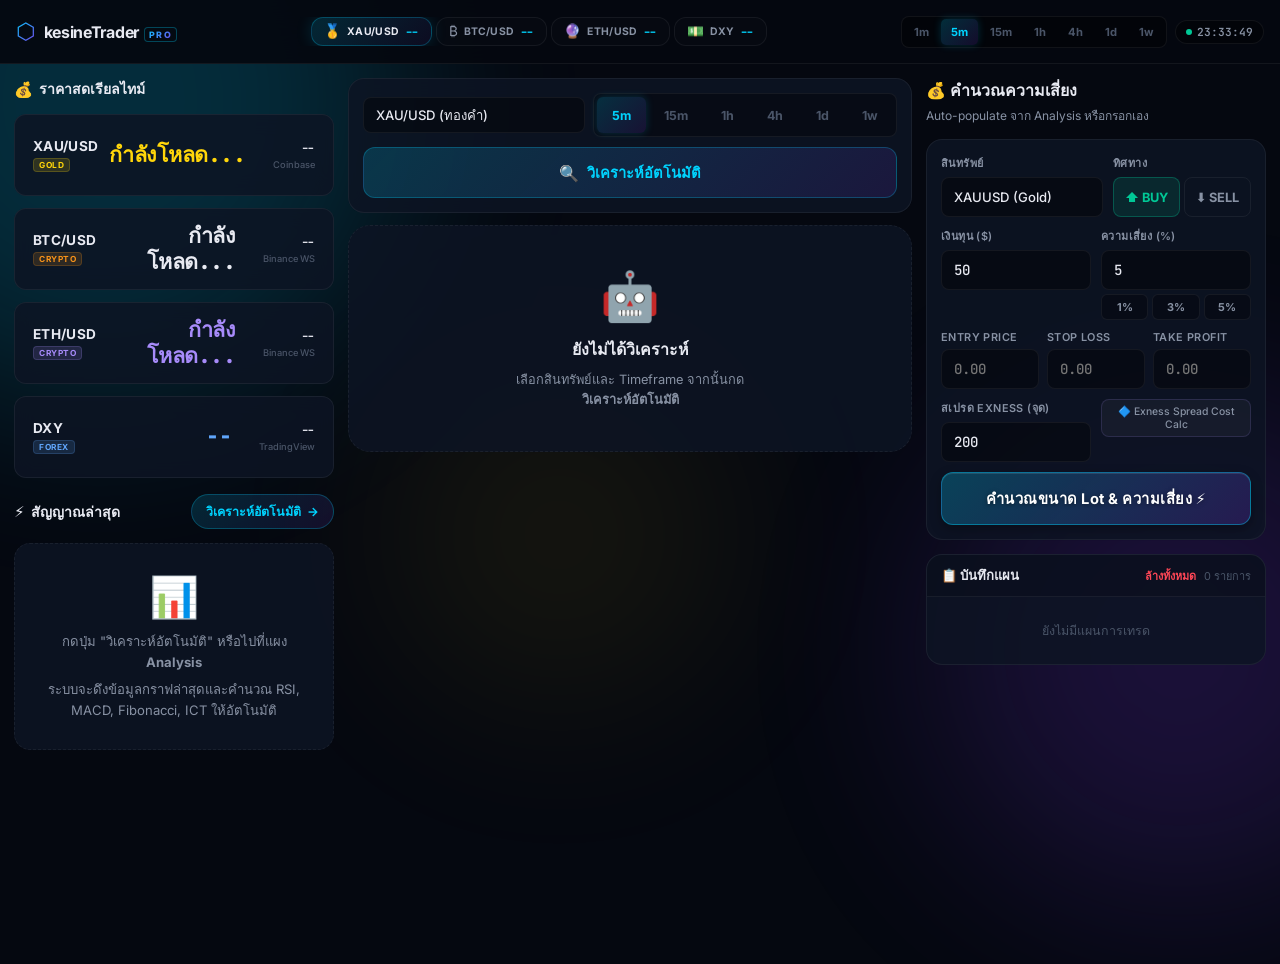
<file: index.html>
<!DOCTYPE html>
<html lang="th">
<head>
<meta charset="UTF-8">
<meta name="viewport" content="width=device-width, initial-scale=1.0, maximum-scale=1.0, user-scalable=no">
<title>kesineTrader — ระบบวิเคราะห์การเทรดอัตโนมัติ</title>
<meta name="description" content="ระบบวิเคราะห์การเทรด ICT/RSI/MACD/Fibonacci อัตโนมัติ XAUUSD BTC">
<meta name="theme-color" content="#050810">
<link rel="preconnect" href="https://fonts.googleapis.com">
<link href="https://fonts.googleapis.com/css2?family=Inter:wght@300;400;500;600;700&family=JetBrains+Mono:wght@400;500;600&display=swap" rel="stylesheet">
<link rel="stylesheet" href="css/style.css">
</head>
<body>

<!-- Background Effects -->
<div class="bg-orb orb-1"></div>
<div class="bg-orb orb-2"></div>
<div class="bg-orb orb-3"></div>

<!-- ═══════════════════════════════════════════════════════════
     HEADER
═══════════════════════════════════════════════════════════ -->
<header class="app-header" id="app-header">
  <div class="header-logo">
    <div class="logo-mark">⬡</div>
    <div class="logo-text">
      <span class="logo-name">kesineTrader</span>
      <span class="logo-tag">PRO</span>
    </div>
  </div>

  <!-- Asset Selector -->
  <div class="header-assets" id="header-assets">
    <button class="asset-btn active" data-asset="XAUUSD" id="asset-xau">
      <span class="asset-icon">🥇</span>
      <span class="asset-label">XAU/USD</span>
      <span class="asset-price" id="h-xau-price">--</span>
    </button>
    <button class="asset-btn" data-asset="BTCUSDT" id="asset-btc">
      <span class="asset-icon">₿</span>
      <span class="asset-label">BTC/USD</span>
      <span class="asset-price" id="h-btc-price">--</span>
    </button>
    <button class="asset-btn" data-asset="ETHUSDT" id="asset-eth">
      <span class="asset-icon">🔮</span>
      <span class="asset-label">ETH/USD</span>
      <span class="asset-price" id="h-eth-price">--</span>
    </button>

    <button class="asset-btn" data-asset="DXY" id="asset-dxy">
      <span class="asset-icon">💵</span>
      <span class="asset-label">DXY</span>
      <span class="asset-price" id="h-dxy-price">--</span>
    </button>
  </div>

  <!-- TF + Status -->
  <div class="header-right">
    <div class="tf-group" id="global-tf-group">
      <button class="tf-pill" data-tf="1m">1m</button>
      <button class="tf-pill active" data-tf="5m">5m</button>
      <button class="tf-pill" data-tf="15m">15m</button>
      <button class="tf-pill" data-tf="1h">1h</button>
      <button class="tf-pill" data-tf="4h">4h</button>
      <button class="tf-pill" data-tf="1d">1d</button>
      <button class="tf-pill" data-tf="1w">1w</button>
    </div>
    <div class="live-indicator">
      <span class="live-dot"></span>
      <span class="live-time" id="live-clock">--:--</span>
    </div>
  </div>
</header>

<!-- ═══════════════════════════════════════════════════════════
     MAIN CONTENT AREA
═══════════════════════════════════════════════════════════ -->
<main class="app-main" id="app-main">

  <!-- ────────────────────────────────────────────────
       PANEL 1: DASHBOARD
  ──────────────────────────────────────────────── -->
  <section class="panel panel-active" id="panel-dashboard">
    <div class="dashboard-grid">
      
      <!-- ฝั่งซ้าย: ราคาสด เรียงลงมา (Left Column) ชั้นละคู่เงิน -->
      <div class="dashboard-left">
        <div class="section-header">
          <h2 class="section-title">
            <span class="title-icon">💰</span>
            ราคาสดเรียลไทม์
          </h2>
        </div>
        <div class="price-strip vertical-list" id="price-strip">
          <div class="price-chip" id="chip-xau">
            <div class="chip-header">
              <span class="chip-name">XAU/USD</span>
              <span class="chip-badge badge-xau">GOLD</span>
            </div>
            <div class="chip-price text-gold" id="xau-price">กำลังโหลด...</div>
            <div class="chip-footer">
              <span class="chip-change" id="xau-change">--</span>
              <span class="chip-src">Coinbase</span>
            </div>
          </div>
          <div class="price-chip" id="chip-btc">
            <div class="chip-header">
              <span class="chip-name">BTC/USD</span>
              <span class="chip-badge badge-btc">CRYPTO</span>
            </div>
            <div class="chip-price" id="btc-price">กำลังโหลด...</div>
            <div class="chip-footer">
              <span class="chip-change" id="btc-change">--</span>
              <span class="chip-src">Binance WS</span>
            </div>
          </div>
          <div class="price-chip" id="chip-eth">
            <div class="chip-header">
              <span class="chip-name">ETH/USD</span>
              <span class="chip-badge badge-eth">CRYPTO</span>
            </div>
            <div class="chip-price text-purple" id="eth-price">กำลังโหลด...</div>
            <div class="chip-footer">
              <span class="chip-change" id="eth-change">--</span>
              <span class="chip-src">Binance WS</span>
            </div>
          </div>
          <div class="price-chip" id="chip-dxy">
            <div class="chip-header">
              <span class="chip-name">DXY</span>
              <span class="chip-badge badge-dxy">FOREX</span>
            </div>
            <div class="chip-price text-blue" id="dxy-price">--</div>
            <div class="chip-footer">
              <span class="chip-change" id="dxy-change">--</span>
              <span class="chip-src">TradingView</span>
            </div>
          </div>
        </div>
      </div>
      
      <!-- ฝั่งขวา: สัญญาณการเทรดล่าสุด (Right Column) -->
      <div class="dashboard-right">
        <div class="section-header">
          <h2 class="section-title">
            <span class="title-icon">⚡</span>
            สัญญาณล่าสุด
          </h2>
          <button class="btn-analyze" id="btn-quick-analyze">
            <span>วิเคราะห์อัตโนมัติ</span>
            <span class="btn-icon">→</span>
          </button>
        </div>

        <div class="signal-cards" id="signal-cards">
          <!-- Filled by analysis.js -->
          <div class="signal-placeholder">
            <div class="signal-placeholder-icon">📊</div>
            <p>กดปุ่ม "วิเคราะห์อัตโนมัติ" หรือไปที่แผง <strong>Analysis</strong></p>
            <p class="hint-text">ระบบจะดึงข้อมูลกราฟล่าสุดและคำนวณ RSI, MACD, Fibonacci, ICT ให้อัตโนมัติ</p>
          </div>
        </div>
      </div>

    </div>
  </section>

  <!-- ────────────────────────────────────────────────
       PANEL 2: AUTO ANALYSIS
  ──────────────────────────────────────────────── -->
  <section class="panel" id="panel-analysis">

    <!-- Analysis Controls -->
    <div class="analysis-controls">
      <div class="control-row">
        <select class="ctrl-select" id="an-asset">
          <option value="BTCUSDT">BTC/USDT</option>
          <option value="ETHUSDT">ETH/USDT</option>

          <option value="XAUUSD" selected>XAU/USD (ทองคำ)</option>
          <option value="DXY">US Dollar Index (DXY)</option>
        </select>
        <div class="ctrl-tf-group" id="an-tf-group">
          <button class="ctrl-tf active" data-tf="5m">5m</button>
          <button class="ctrl-tf" data-tf="15m">15m</button>
          <button class="ctrl-tf" data-tf="1h">1h</button>
          <button class="ctrl-tf" data-tf="4h">4h</button>
          <button class="ctrl-tf" data-tf="1d">1d</button>
          <button class="ctrl-tf" data-tf="1w">1w</button>
        </div>
      </div>
      <button class="btn-run-analysis" id="btn-run-analysis">
        <span class="btn-run-icon">🔍</span>
        <span id="btn-run-text">วิเคราะห์อัตโนมัติ</span>
      </button>
    </div>

    <!-- Analysis Results -->
    <div class="analysis-results" id="analysis-results">
      <div class="analysis-empty">
        <div class="empty-icon">🤖</div>
        <h3>ยังไม่ได้วิเคราะห์</h3>
        <p>เลือกสินทรัพย์และ Timeframe จากนั้นกด<br><strong>วิเคราะห์อัตโนมัติ</strong></p>
      </div>
    </div>
  </section>

  <!-- ────────────────────────────────────────────────
       PANEL 3: CHART
  ──────────────────────────────────────────────── -->
  <section class="panel" id="panel-chart">
    <div class="chart-toolbar">
      <div class="chart-symbol-btns">
        <button class="chart-sym-btn active" data-symbol="FX_IDC:XAUUSD" data-name="XAUUSD">XAUUSD</button>
        <button class="chart-sym-btn" data-symbol="BINANCE:BTCUSDT" data-name="BTC">BTC</button>
        <button class="chart-sym-btn" data-symbol="BINANCE:ETHUSDT" data-name="ETH">ETH</button>

        <button class="chart-sym-btn" data-symbol="CAPITALCOM:DXY" data-name="DXY">DXY</button>
      </div>
      <div class="chart-tf-btns" id="chart-tf-group">
        <button class="chart-tf-btn active" data-interval="5">5m</button>
        <button class="chart-tf-btn" data-interval="15">15m</button>
        <button class="chart-tf-btn" data-interval="60">1h</button>
        <button class="chart-tf-btn" data-interval="240">4h</button>
        <button class="chart-tf-btn" data-interval="D">1d</button>
        <button class="chart-tf-btn" data-interval="W">1w</button>
      </div>
    </div>
    <div class="chart-container" id="tv-main-chart">
      <div class="tradingview-widget-container__widget"></div>
    </div>
  </section>

  <!-- ────────────────────────────────────────────────
       PANEL 4: RISK CALCULATOR
  ──────────────────────────────────────────────── -->
  <section class="panel" id="panel-risk">
    <div class="risk-container">

      <div class="risk-header">
        <h2>💰 คำนวณความเสี่ยง</h2>
        <p>Auto-populate จาก Analysis หรือกรอกเอง</p>
      </div>

      <div class="risk-form">
        <div class="risk-row-2">
          <div class="form-group">
            <label>สินทรัพย์</label>
            <select id="r-asset" class="ctrl-select">
              <option value="XAUUSD">XAUUSD (Gold)</option>
              <option value="BTCUSDT">BTCUSDT</option>
              <option value="ETHUSDT">ETHUSDT</option>

              <option value="FOREX">Forex</option>
              <option value="DXY">DXY (US Dollar Index)</option>
            </select>
          </div>
          <div class="form-group">
            <label>ทิศทาง</label>
            <div class="dir-toggle">
              <button class="dir-btn buy active" data-dir="BUY" id="r-buy-btn">⬆ BUY</button>
              <button class="dir-btn sell" data-dir="SELL" id="r-sell-btn">⬇ SELL</button>
            </div>
          </div>
        </div>

        <div class="risk-row-2">
          <div class="form-group">
            <label>เงินทุน ($)</label>
            <input type="number" id="r-balance" value="50" class="form-input">
          </div>
          <div class="form-group">
            <label>ความเสี่ยง (%)</label>
            <div class="risk-pct-group">
              <input type="number" id="r-risk-pct" value="5" step="0.1" min="0.1" max="10" class="form-input">
              <div class="risk-pct-btns">
                <button class="rpct-btn" data-v="1">1%</button>
                <button class="rpct-btn" data-v="3">3%</button>
                <button class="rpct-btn" data-v="5">5%</button>
              </div>
            </div>
          </div>
        </div>

        <div class="risk-row-3">
          <div class="form-group">
            <label>Entry Price</label>
            <input type="number" id="r-entry" step="any" class="form-input" placeholder="0.00">
          </div>
          <div class="form-group">
            <label>Stop Loss</label>
            <input type="number" id="r-sl" step="any" class="form-input" placeholder="0.00">
          </div>
          <div class="form-group">
            <label>Take Profit</label>
            <input type="number" id="r-tp" step="any" class="form-input" placeholder="0.00">
          </div>
        </div>

        <div class="risk-row-2">
          <div class="form-group">
            <label>สเปรด Exness (จุด)</label>
            <input type="number" id="r-spread" value="200" class="form-input" placeholder="ป้อนจุดสเปรด Exness">
          </div>
          <div class="form-group" style="display: flex; align-items: flex-end;">
            <div class="exness-badge" style="font-size: 0.65rem; color: var(--text-2); background: var(--bg-glass); border: 1px solid var(--border); border-radius: var(--radius-sm); padding: 10px; width: 100%; text-align: center; font-weight: 500; height: 38px; display: flex; align-items: center; justify-content: center; border-color: rgba(167,139,250,0.15);">
              🔷 Exness Spread Cost Calc
            </div>
          </div>
        </div>

        <button class="btn-calc-risk" id="btn-calc-risk">คำนวณขนาด Lot & ความเสี่ยง ⚡</button>
      </div>

      <!-- Results -->
      <div class="risk-results" id="risk-results" style="display:none;">
        <div class="rr-visual" id="rr-visual">
          <div class="rr-zone tp-zone">
            <span class="rr-zone-label">TP</span>
            <span class="rr-zone-price" id="rr-tp-price">--</span>
            <span class="rr-zone-pnl text-green" id="rr-tp-pnl">+$0</span>
          </div>
          <div class="rr-zone entry-zone">
            <span class="rr-zone-label">ENTRY</span>
            <span class="rr-zone-price" id="rr-entry-price">--</span>
          </div>
          <div class="rr-zone sl-zone">
            <span class="rr-zone-label">SL</span>
            <span class="rr-zone-price" id="rr-sl-price">--</span>
            <span class="rr-zone-pnl text-red" id="rr-sl-pnl">-$0</span>
          </div>
        </div>
        <div class="risk-result-grid">
          <div class="result-box">
            <span class="result-label">R:R Ratio</span>
            <span class="result-value highlight" id="r-rr">--</span>
          </div>
          <div class="result-box">
            <span class="result-label">Lot Size</span>
            <span class="result-value text-cyan" id="r-lot">--</span>
          </div>
          <div class="result-box">
            <span class="result-label">เงินเสี่ยง</span>
            <span class="result-value text-red" id="r-risk-usd">--</span>
          </div>
          <div class="result-box">
            <span class="result-label">กำไรเป้าหมาย</span>
            <span class="result-value text-green" id="r-reward-usd">--</span>
          </div>
          <div class="result-box">
            <span class="result-label">ต้นทุนสเปรด Exness</span>
            <span class="result-value text-purple" id="r-spread-cost">--</span>
          </div>
          <div class="result-box">
            <span class="result-label">กำไรสุทธิ (หักสเปรด)</span>
            <span class="result-value text-gold" id="r-net-reward">--</span>
          </div>
        </div>
        <button class="btn-save-trade" id="btn-save-trade">บันทึกแผนการเทรด</button>
      </div>

      <!-- Trade Log -->
      <div class="trade-log-section">
        <div class="log-header">
          <h3>📋 บันทึกแผน</h3>
          <div style="display: flex; align-items: center; gap: 8px;">
            <button class="log-clear-btn" id="btn-clear-logs" onclick="Calculator.clearAllLogs()" style="background:none; border:none; color:var(--red); font-size:0.68rem; cursor:pointer; font-weight:700;">ล้างทั้งหมด</button>
            <span class="log-count" id="log-count">0 รายการ</span>
          </div>
        </div>
        <div class="trade-log" id="trade-log">
          <div class="log-empty">ยังไม่มีแผนการเทรด</div>
        </div>
      </div>
    </div>
  </section>



</main>

<!-- ═══════════════════════════════════════════════════════════
     BOTTOM NAVIGATION (Mobile/Tablet)
═══════════════════════════════════════════════════════════ -->
<nav class="bottom-nav" id="bottom-nav">
  <button class="bnav-btn active" data-panel="dashboard" id="bn-dashboard">
    <span class="bnav-icon">🏠</span>
    <span class="bnav-label">หน้าหลัก</span>
  </button>
  <button class="bnav-btn" data-panel="analysis" id="bn-analysis">
    <span class="bnav-icon">🔍</span>
    <span class="bnav-label">วิเคราะห์</span>
  </button>
  <button class="bnav-btn" data-panel="chart" id="bn-chart">
    <span class="bnav-icon">📈</span>
    <span class="bnav-label">กราฟ</span>
  </button>
  <button class="bnav-btn" data-panel="risk" id="bn-risk">
    <span class="bnav-icon">💰</span>
    <span class="bnav-label">ความเสี่ยง</span>
  </button>

</nav>

<!-- Toast -->
<div id="toast-root"></div>

<!-- Scripts -->
<script src="js/indicators.js"></script>
<script src="js/market.js"></script>
<script src="js/analysis.js"></script>
<script src="js/calculator.js"></script>

<script src="js/app.js"></script>

</body>
</html>
</file>
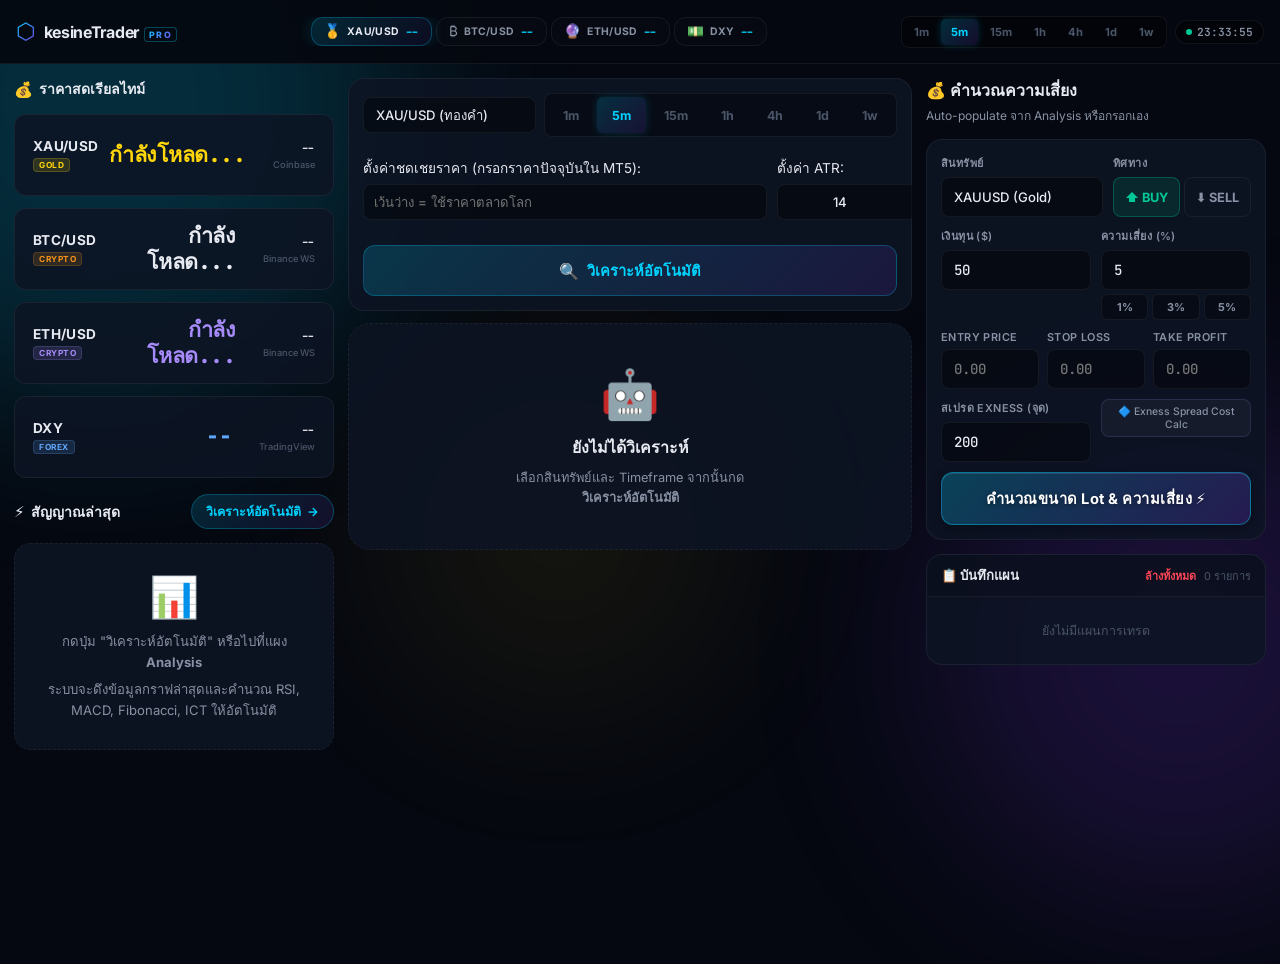
<file: backup_v1.0/index.html>
<!DOCTYPE html>
<html lang="th">
<head>
<meta charset="UTF-8">
<meta name="viewport" content="width=device-width, initial-scale=1.0, maximum-scale=1.0, user-scalable=no">
<title>kesineTrader — ระบบวิเคราะห์การเทรดอัตโนมัติ</title>
<meta name="description" content="ระบบวิเคราะห์การเทรด ICT/RSI/MACD/Fibonacci อัตโนมัติ XAUUSD BTC">
<meta name="theme-color" content="#050810">
<link rel="preconnect" href="https://fonts.googleapis.com">
<link href="https://fonts.googleapis.com/css2?family=Inter:wght@300;400;500;600;700&family=JetBrains+Mono:wght@400;500;600&display=swap" rel="stylesheet">
<link rel="stylesheet" href="css/style.css">
</head>
<body>

<!-- Background Effects -->
<div class="bg-orb orb-1"></div>
<div class="bg-orb orb-2"></div>
<div class="bg-orb orb-3"></div>

<!-- ═══════════════════════════════════════════════════════════
     HEADER
═══════════════════════════════════════════════════════════ -->
<header class="app-header" id="app-header">
  <div class="header-logo">
    <div class="logo-mark">⬡</div>
    <div class="logo-text">
      <span class="logo-name">kesineTrader</span>
      <span class="logo-tag">PRO</span>
    </div>
  </div>

  <!-- Asset Selector -->
  <div class="header-assets" id="header-assets">
    <button class="asset-btn active" data-asset="XAUUSD" id="asset-xau">
      <span class="asset-icon">🥇</span>
      <span class="asset-label">XAU/USD</span>
      <span class="asset-price" id="h-xau-price">--</span>
    </button>
    <button class="asset-btn" data-asset="BTCUSDT" id="asset-btc">
      <span class="asset-icon">₿</span>
      <span class="asset-label">BTC/USD</span>
      <span class="asset-price" id="h-btc-price">--</span>
    </button>
    <button class="asset-btn" data-asset="ETHUSDT" id="asset-eth">
      <span class="asset-icon">🔮</span>
      <span class="asset-label">ETH/USD</span>
      <span class="asset-price" id="h-eth-price">--</span>
    </button>

    <button class="asset-btn" data-asset="DXY" id="asset-dxy">
      <span class="asset-icon">💵</span>
      <span class="asset-label">DXY</span>
      <span class="asset-price" id="h-dxy-price">--</span>
    </button>
  </div>

  <!-- TF + Status -->
  <div class="header-right">
    <div class="tf-group" id="global-tf-group">
      <button class="tf-pill" data-tf="1m">1m</button>
      <button class="tf-pill active" data-tf="5m">5m</button>
      <button class="tf-pill" data-tf="15m">15m</button>
      <button class="tf-pill" data-tf="1h">1h</button>
      <button class="tf-pill" data-tf="4h">4h</button>
      <button class="tf-pill" data-tf="1d">1d</button>
      <button class="tf-pill" data-tf="1w">1w</button>
    </div>
    <div class="live-indicator">
      <span class="live-dot"></span>
      <span class="live-time" id="live-clock">--:--</span>
    </div>
  </div>
</header>

<!-- ═══════════════════════════════════════════════════════════
     MAIN CONTENT AREA
═══════════════════════════════════════════════════════════ -->
<main class="app-main" id="app-main">

  <!-- ────────────────────────────────────────────────
       PANEL 1: DASHBOARD
  ──────────────────────────────────────────────── -->
  <section class="panel panel-active" id="panel-dashboard">
    <div class="dashboard-grid">
      
      <!-- ฝั่งซ้าย: ราคาสด เรียงลงมา (Left Column) ชั้นละคู่เงิน -->
      <div class="dashboard-left">
        <div class="section-header">
          <h2 class="section-title">
            <span class="title-icon">💰</span>
            ราคาสดเรียลไทม์
          </h2>
        </div>
        <div class="price-strip vertical-list" id="price-strip">
          <div class="price-chip" id="chip-xau">
            <div class="chip-header">
              <span class="chip-name">XAU/USD</span>
              <span class="chip-badge badge-xau">GOLD</span>
            </div>
            <div class="chip-price text-gold" id="xau-price">กำลังโหลด...</div>
            <div class="chip-footer">
              <span class="chip-change" id="xau-change">--</span>
              <span class="chip-src">Coinbase</span>
            </div>
          </div>
          <div class="price-chip" id="chip-btc">
            <div class="chip-header">
              <span class="chip-name">BTC/USD</span>
              <span class="chip-badge badge-btc">CRYPTO</span>
            </div>
            <div class="chip-price" id="btc-price">กำลังโหลด...</div>
            <div class="chip-footer">
              <span class="chip-change" id="btc-change">--</span>
              <span class="chip-src">Binance WS</span>
            </div>
          </div>
          <div class="price-chip" id="chip-eth">
            <div class="chip-header">
              <span class="chip-name">ETH/USD</span>
              <span class="chip-badge badge-eth">CRYPTO</span>
            </div>
            <div class="chip-price text-purple" id="eth-price">กำลังโหลด...</div>
            <div class="chip-footer">
              <span class="chip-change" id="eth-change">--</span>
              <span class="chip-src">Binance WS</span>
            </div>
          </div>
          <div class="price-chip" id="chip-dxy">
            <div class="chip-header">
              <span class="chip-name">DXY</span>
              <span class="chip-badge badge-dxy">FOREX</span>
            </div>
            <div class="chip-price text-blue" id="dxy-price">--</div>
            <div class="chip-footer">
              <span class="chip-change" id="dxy-change">--</span>
              <span class="chip-src">TradingView</span>
            </div>
          </div>
        </div>
      </div>
      
      <!-- ฝั่งขวา: สัญญาณการเทรดล่าสุด (Right Column) -->
      <div class="dashboard-right">
        <div class="section-header">
          <h2 class="section-title">
            <span class="title-icon">⚡</span>
            สัญญาณล่าสุด
          </h2>
          <button class="btn-analyze" id="btn-quick-analyze">
            <span>วิเคราะห์อัตโนมัติ</span>
            <span class="btn-icon">→</span>
          </button>
        </div>

        <div class="signal-cards" id="signal-cards">
          <!-- Filled by analysis.js -->
          <div class="signal-placeholder">
            <div class="signal-placeholder-icon">📊</div>
            <p>กดปุ่ม "วิเคราะห์อัตโนมัติ" หรือไปที่แผง <strong>Analysis</strong></p>
            <p class="hint-text">ระบบจะดึงข้อมูลกราฟล่าสุดและคำนวณ RSI, MACD, Fibonacci, ICT ให้อัตโนมัติ</p>
          </div>
        </div>
      </div>

    </div>
  </section>

  <!-- ────────────────────────────────────────────────
       PANEL 2: AUTO ANALYSIS
  ──────────────────────────────────────────────── -->
  <section class="panel" id="panel-analysis">

    <!-- Analysis Controls -->
    <div class="analysis-controls">
      <div class="control-row">
        <select class="ctrl-select" id="an-asset">
          <option value="BTCUSDT">BTC/USDT</option>
          <option value="ETHUSDT">ETH/USDT</option>

          <option value="XAUUSD" selected>XAU/USD (ทองคำ)</option>
          <option value="DXY">US Dollar Index (DXY)</option>
        </select>
        <div class="ctrl-tf-group" id="an-tf-group">
          <button class="ctrl-tf" data-tf="1m">1m</button>
          <button class="ctrl-tf active" data-tf="5m">5m</button>
          <button class="ctrl-tf" data-tf="15m">15m</button>
          <button class="ctrl-tf" data-tf="1h">1h</button>
          <button class="ctrl-tf" data-tf="4h">4h</button>
          <button class="ctrl-tf" data-tf="1d">1d</button>
          <button class="ctrl-tf" data-tf="1w">1w</button>
        </div>
      </div>
      <div class="control-row" style="margin-top: 10px; display: flex; gap: 10px;">
        <div style="flex: 1;">
          <label for="an-broker-price" style="font-size: 0.85em; color: var(--text-light); display: block; margin-bottom: 5px;">ตั้งค่าชดเชยราคา (กรอกราคาปัจจุบันใน MT5):</label>
          <input type="number" id="an-broker-price" class="ctrl-select" placeholder="เว้นว่าง = ใช้ราคาตลาดโลก" style="width: 100%; text-align: left; padding-left: 10px;" step="0.01">
        </div>
        <div style="width: 120px;">
          <label for="an-atr-period" style="font-size: 0.85em; color: var(--text-light); display: block; margin-bottom: 5px;">ตั้งค่า ATR:</label>
          <input type="number" id="an-atr-period" class="ctrl-select" value="14" min="1" max="100" style="width: 100%; text-align: center;">
        </div>
      </div>
      <button class="btn-run-analysis" id="btn-run-analysis" style="margin-top: 15px;">
        <span class="btn-run-icon">🔍</span>
        <span id="btn-run-text">วิเคราะห์อัตโนมัติ</span>
      </button>
    </div>

    <!-- Analysis Results -->
    <div class="analysis-results" id="analysis-results">
      <div class="analysis-empty">
        <div class="empty-icon">🤖</div>
        <h3>ยังไม่ได้วิเคราะห์</h3>
        <p>เลือกสินทรัพย์และ Timeframe จากนั้นกด<br><strong>วิเคราะห์อัตโนมัติ</strong></p>
      </div>
    </div>
  </section>

  <!-- ────────────────────────────────────────────────
       PANEL 3: CHART
  ──────────────────────────────────────────────── -->
  <section class="panel" id="panel-chart">
    <div class="chart-toolbar">
      <div class="chart-symbol-btns">
        <button class="chart-sym-btn active" data-symbol="FX_IDC:XAUUSD" data-name="XAUUSD">XAUUSD</button>
        <button class="chart-sym-btn" data-symbol="BINANCE:BTCUSDT" data-name="BTC">BTC</button>
        <button class="chart-sym-btn" data-symbol="BINANCE:ETHUSDT" data-name="ETH">ETH</button>

        <button class="chart-sym-btn" data-symbol="CAPITALCOM:DXY" data-name="DXY">DXY</button>
      </div>
      <div class="chart-tf-btns" id="chart-tf-group">
        <button class="chart-tf-btn active" data-interval="5">5m</button>
        <button class="chart-tf-btn" data-interval="15">15m</button>
        <button class="chart-tf-btn" data-interval="60">1h</button>
        <button class="chart-tf-btn" data-interval="240">4h</button>
        <button class="chart-tf-btn" data-interval="D">1d</button>
        <button class="chart-tf-btn" data-interval="W">1w</button>
      </div>
    </div>
    <div class="chart-container" id="tv-main-chart">
      <div class="tradingview-widget-container__widget"></div>
    </div>
  </section>

  <!-- ────────────────────────────────────────────────
       PANEL 4: RISK CALCULATOR
  ──────────────────────────────────────────────── -->
  <section class="panel" id="panel-risk">
    <div class="risk-container">

      <div class="risk-header">
        <h2>💰 คำนวณความเสี่ยง</h2>
        <p>Auto-populate จาก Analysis หรือกรอกเอง</p>
      </div>

      <div class="risk-form">
        <div class="risk-row-2">
          <div class="form-group">
            <label>สินทรัพย์</label>
            <select id="r-asset" class="ctrl-select">
              <option value="XAUUSD">XAUUSD (Gold)</option>
              <option value="BTCUSDT">BTCUSDT</option>
              <option value="ETHUSDT">ETHUSDT</option>

              <option value="FOREX">Forex</option>
              <option value="DXY">DXY (US Dollar Index)</option>
            </select>
          </div>
          <div class="form-group">
            <label>ทิศทาง</label>
            <div class="dir-toggle">
              <button class="dir-btn buy active" data-dir="BUY" id="r-buy-btn">⬆ BUY</button>
              <button class="dir-btn sell" data-dir="SELL" id="r-sell-btn">⬇ SELL</button>
            </div>
          </div>
        </div>

        <div class="risk-row-2">
          <div class="form-group">
            <label>เงินทุน ($)</label>
            <input type="number" id="r-balance" value="50" class="form-input">
          </div>
          <div class="form-group">
            <label>ความเสี่ยง (%)</label>
            <div class="risk-pct-group">
              <input type="number" id="r-risk-pct" value="5" step="0.1" min="0.1" max="10" class="form-input">
              <div class="risk-pct-btns">
                <button class="rpct-btn" data-v="1">1%</button>
                <button class="rpct-btn" data-v="3">3%</button>
                <button class="rpct-btn" data-v="5">5%</button>
              </div>
            </div>
          </div>
        </div>

        <div class="risk-row-3">
          <div class="form-group">
            <label>Entry Price</label>
            <input type="number" id="r-entry" step="any" class="form-input" placeholder="0.00">
          </div>
          <div class="form-group">
            <label>Stop Loss</label>
            <input type="number" id="r-sl" step="any" class="form-input" placeholder="0.00">
          </div>
          <div class="form-group">
            <label>Take Profit</label>
            <input type="number" id="r-tp" step="any" class="form-input" placeholder="0.00">
          </div>
        </div>

        <div class="risk-row-2">
          <div class="form-group">
            <label>สเปรด Exness (จุด)</label>
            <input type="number" id="r-spread" value="200" class="form-input" placeholder="ป้อนจุดสเปรด Exness">
          </div>
          <div class="form-group" style="display: flex; align-items: flex-end;">
            <div class="exness-badge" style="font-size: 0.65rem; color: var(--text-2); background: var(--bg-glass); border: 1px solid var(--border); border-radius: var(--radius-sm); padding: 10px; width: 100%; text-align: center; font-weight: 500; height: 38px; display: flex; align-items: center; justify-content: center; border-color: rgba(167,139,250,0.15);">
              🔷 Exness Spread Cost Calc
            </div>
          </div>
        </div>

        <button class="btn-calc-risk" id="btn-calc-risk">คำนวณขนาด Lot & ความเสี่ยง ⚡</button>
      </div>

      <!-- Results -->
      <div class="risk-results" id="risk-results" style="display:none;">
        <div class="rr-visual" id="rr-visual">
          <div class="rr-zone tp-zone">
            <span class="rr-zone-label">TP</span>
            <span class="rr-zone-price" id="rr-tp-price">--</span>
            <span class="rr-zone-pnl text-green" id="rr-tp-pnl">+$0</span>
          </div>
          <div class="rr-zone entry-zone">
            <span class="rr-zone-label">ENTRY</span>
            <span class="rr-zone-price" id="rr-entry-price">--</span>
          </div>
          <div class="rr-zone sl-zone">
            <span class="rr-zone-label">SL</span>
            <span class="rr-zone-price" id="rr-sl-price">--</span>
            <span class="rr-zone-pnl text-red" id="rr-sl-pnl">-$0</span>
          </div>
        </div>
        <div class="risk-result-grid">
          <div class="result-box">
            <span class="result-label">R:R Ratio</span>
            <span class="result-value highlight" id="r-rr">--</span>
          </div>
          <div class="result-box">
            <span class="result-label">Lot Size</span>
            <span class="result-value text-cyan" id="r-lot">--</span>
          </div>
          <div class="result-box">
            <span class="result-label">เงินเสี่ยง</span>
            <span class="result-value text-red" id="r-risk-usd">--</span>
          </div>
          <div class="result-box">
            <span class="result-label">กำไรเป้าหมาย</span>
            <span class="result-value text-green" id="r-reward-usd">--</span>
          </div>
          <div class="result-box">
            <span class="result-label">ต้นทุนสเปรด Exness</span>
            <span class="result-value text-purple" id="r-spread-cost">--</span>
          </div>
          <div class="result-box">
            <span class="result-label">กำไรสุทธิ (หักสเปรด)</span>
            <span class="result-value text-gold" id="r-net-reward">--</span>
          </div>
        </div>
        <button class="btn-save-trade" id="btn-save-trade">บันทึกแผนการเทรด</button>
      </div>

      <!-- Trade Log -->
      <div class="trade-log-section">
        <div class="log-header">
          <h3>📋 บันทึกแผน</h3>
          <div style="display: flex; align-items: center; gap: 8px;">
            <button class="log-clear-btn" id="btn-clear-logs" onclick="Calculator.clearAllLogs()" style="background:none; border:none; color:var(--red); font-size:0.68rem; cursor:pointer; font-weight:700;">ล้างทั้งหมด</button>
            <span class="log-count" id="log-count">0 รายการ</span>
          </div>
        </div>
        <div class="trade-log" id="trade-log">
          <div class="log-empty">ยังไม่มีแผนการเทรด</div>
        </div>
      </div>
    </div>
  </section>



</main>

<!-- ═══════════════════════════════════════════════════════════
     BOTTOM NAVIGATION (Mobile/Tablet)
═══════════════════════════════════════════════════════════ -->
<nav class="bottom-nav" id="bottom-nav">
  <button class="bnav-btn active" data-panel="dashboard" id="bn-dashboard">
    <span class="bnav-icon">🏠</span>
    <span class="bnav-label">หน้าหลัก</span>
  </button>
  <button class="bnav-btn" data-panel="analysis" id="bn-analysis">
    <span class="bnav-icon">🔍</span>
    <span class="bnav-label">วิเคราะห์</span>
  </button>
  <button class="bnav-btn" data-panel="chart" id="bn-chart">
    <span class="bnav-icon">📈</span>
    <span class="bnav-label">กราฟ</span>
  </button>
  <button class="bnav-btn" data-panel="risk" id="bn-risk">
    <span class="bnav-icon">💰</span>
    <span class="bnav-label">ความเสี่ยง</span>
  </button>

</nav>

<!-- Toast -->
<div id="toast-root"></div>

<!-- Scripts -->
<script src="js/indicators.js"></script>
<script src="js/market.js"></script>
<script src="js/analysis.js"></script>
<script src="js/calculator.js"></script>

<script src="js/app.js"></script>

</body>
</html>
</file>
<file: css/style.css>
/* ==========================================================================
   kesineTrader Pro — Complete Design System v4.0
   Pure dark theme, glassmorphism, mobile-first
   ========================================================================== */

/* ── Variables ─────────────────────────────────────────────────────────────── */
:root {
  --bg-base:      #050810;
  --bg-surface:   #0a0e1a;
  --bg-card:      rgba(14, 20, 36, 0.85);
  --bg-card-hover:rgba(20, 28, 48, 0.9);
  --bg-glass:     rgba(255,255,255,0.04);

  --cyan:   #00d4ff;
  --purple: #7c3aed;
  --green:  #00c896;
  --red:    #ff4757;
  --gold:   #ffd60a;
  --blue:   #60a5fa;

  --text-1: #e8eaf2;
  --text-2: #8892a4;
  --text-3: #4a5568;

  --border: rgba(255,255,255,0.06);
  --border-active: rgba(0,212,255,0.25);

  --radius-sm: 8px;
  --radius-md: 12px;
  --radius-lg: 16px;
  --radius-xl: 22px;

  --font-body: 'Inter', system-ui, sans-serif;
  --font-mono: 'JetBrains Mono', monospace;

  --ease: cubic-bezier(0.4,0,0.2,1);
  --ease-bounce: cubic-bezier(0.34,1.56,0.64,1);

  --header-h: 60px;
  --bnav-h: 64px;
}

/* ── Reset ──────────────────────────────────────────────────────────────────── */
*, *::before, *::after { box-sizing: border-box; margin: 0; padding: 0; }

html { font-size: 16px; scroll-behavior: smooth; -webkit-tap-highlight-color: transparent; }

body {
  font-family: var(--font-body);
  background: var(--bg-base);
  color: var(--text-1);
  min-height: 100vh;
  overflow-x: hidden;
  -webkit-font-smoothing: antialiased;
}

button { cursor: pointer; font-family: inherit; border: none; outline: none; }
input, select, textarea { font-family: inherit; outline: none; }
a { color: inherit; text-decoration: none; }

/* ── Background Orbs ────────────────────────────────────────────────────────── */
.bg-orb {
  position: fixed;
  border-radius: 50%;
  filter: blur(100px);
  pointer-events: none;
  z-index: 0;
  opacity: 0.18;
}
.orb-1 { width: 600px; height: 600px; background: var(--cyan);   top: -200px; left: -200px; }
.orb-2 { width: 500px; height: 500px; background: var(--purple); bottom: 0;   right: -150px; }
.orb-3 { width: 350px; height: 350px; background: var(--gold);   top: 40%;    left: 30%; opacity: 0.07; }

/* ── Layout ─────────────────────────────────────────────────────────────────── */
.app-header {
  position: fixed;
  top: 0; left: 0; right: 0;
  height: var(--header-h);
  background: rgba(5,8,16,0.92);
  backdrop-filter: blur(20px);
  -webkit-backdrop-filter: blur(20px);
  border-bottom: 1px solid var(--border);
  z-index: 100;
  display: grid;
  grid-template-columns: auto 1fr auto;
  align-items: center;
  gap: 12px;
  padding: 0 16px;
}

.app-main {
  position: relative;
  z-index: 1;
  margin-top: var(--header-h);
  margin-bottom: var(--bnav-h);
  padding: 12px;
  min-height: calc(100vh - var(--header-h) - var(--bnav-h));
}

/* ── Header Logo ─────────────────────────────────────────────────────────────── */
.header-logo {
  display: flex;
  align-items: center;
  gap: 8px;
  flex-shrink: 0;
}

.logo-mark {
  font-size: 1.4rem;
  background: linear-gradient(135deg, var(--cyan), var(--purple));
  -webkit-background-clip: text;
  -webkit-text-fill-color: transparent;
  line-height: 1;
}

.logo-text {
  display: flex;
  align-items: baseline;
  gap: 5px;
}

.logo-name {
  font-size: 1rem;
  font-weight: 700;
  color: var(--text-1);
  letter-spacing: -0.3px;
}

.logo-tag {
  font-size: 0.55rem;
  font-weight: 800;
  background: linear-gradient(135deg, var(--cyan), var(--purple));
  -webkit-background-clip: text;
  -webkit-text-fill-color: transparent;
  letter-spacing: 1.5px;
  padding: 1px 4px;
  border: 1px solid rgba(0,212,255,0.3);
  border-radius: 4px;
}

/* ── Header Assets ───────────────────────────────────────────────────────────── */
.header-assets {
  display: flex;
  gap: 4px;
  justify-content: center;
  overflow-x: auto;
  scrollbar-width: none;
}
.header-assets::-webkit-scrollbar { display: none; }

.asset-btn {
  display: flex;
  flex-direction: row;
  align-items: center;
  gap: 6px;
  padding: 6px 12px;
  border-radius: var(--radius-md);
  background: rgba(255,255,255,0.01);
  border: 1px solid var(--border);
  color: var(--text-2);
  transition: all 0.25s var(--ease);
  min-width: 80px;
  white-space: nowrap;
}

.asset-btn:hover { background: var(--bg-glass); color: var(--text-1); border-color: var(--border-active); }

.asset-btn.active {
  background: linear-gradient(135deg, rgba(0,212,255,0.15), rgba(124,58,237,0.08));
  border-color: var(--border-active);
  color: var(--text-1);
  box-shadow: 0 0 16px rgba(0,212,255,0.15);
}

.asset-icon { font-size: 0.85rem; line-height: 1; }
.asset-label { font-size: 0.65rem; font-weight: 700; letter-spacing: 0.3px; color: var(--text-2); }
.asset-price { font-size: 0.72rem; font-weight: 700; font-family: var(--font-mono); color: var(--cyan); }
.asset-btn.active .asset-label { color: var(--text-1); }

/* ── Header Right ────────────────────────────────────────────────────────────── */
.header-right {
  display: flex;
  align-items: center;
  gap: 8px;
  flex-shrink: 0;
}

.tf-group {
  display: flex;
  gap: 2px;
  background: rgba(0,0,0,0.3);
  border: 1px solid var(--border);
  border-radius: var(--radius-sm);
  padding: 2px;
}

.tf-pill {
  padding: 4px 10px;
  border-radius: 5px;
  background: transparent;
  color: var(--text-3);
  font-size: 0.7rem;
  font-weight: 700;
  transition: all 0.2s var(--ease);
  min-height: 26px;
}

.tf-pill:hover { color: var(--text-1); background: var(--bg-glass); }
.tf-pill.active {
  background: linear-gradient(135deg, rgba(0,212,255,0.2), rgba(124,58,237,0.15));
  color: var(--cyan);
  box-shadow: 0 0 8px rgba(0,212,255,0.2);
}

.live-indicator {
  display: flex;
  align-items: center;
  gap: 5px;
  background: rgba(0,0,0,0.3);
  border: 1px solid var(--border);
  border-radius: 20px;
  padding: 4px 10px;
}

.live-dot {
  width: 6px;
  height: 6px;
  border-radius: 50%;
  background: var(--green);
  animation: pulse-dot 1.5s ease-in-out infinite;
  flex-shrink: 0;
}
@keyframes pulse-dot {
  0%, 100% { opacity: 1; box-shadow: 0 0 0 0 rgba(0,200,150,0.4); }
  50%       { opacity: 0.7; box-shadow: 0 0 0 4px rgba(0,200,150,0); }
}

.live-time {
  font-size: 0.7rem;
  font-weight: 600;
  font-family: var(--font-mono);
  color: var(--text-2);
  white-space: nowrap;
}

/* ── Panels ──────────────────────────────────────────────────────────────────── */
.panel {
  display: none;
  flex-direction: column;
  gap: 12px;
  animation: panelIn 0.2s var(--ease);
}
.panel.panel-active { display: flex; }
@keyframes panelIn { from { opacity:0; transform:translateY(6px); } to { opacity:1; transform:translateY(0); } }

/* ── Dashboard Layout (Flex Column) ──────────────────────────────────────────── */
.dashboard-grid {
  display: flex;
  flex-direction: column;
  gap: 16px;
}

.dashboard-left {
  display: flex;
  flex-direction: column;
  gap: 14px;
}

.dashboard-right {
  display: flex;
  flex-direction: column;
  gap: 14px;
}

/* ── Price Chips (Dashboard) ────────────────────────────────────────────────── */
.price-strip {
  display: grid;
  grid-template-columns: repeat(3, 1fr);
  gap: 12px;
}

/* รายการแนวตั้ง ชั้นละคู่เงิน (Vertical List Layout) */
.price-strip.vertical-list {
  display: flex;
  flex-direction: column;
  gap: 12px;
}

.price-chip {
  background: var(--bg-card);
  border: 1px solid var(--border);
  border-radius: var(--radius-md);
  padding: 12px;
  display: flex;
  flex-direction: column;
  gap: 4px;
  backdrop-filter: blur(10px);
  -webkit-backdrop-filter: blur(10px);
  transition: all 0.25s var(--ease);
}
.price-chip:hover { 
  border-color: var(--border-active);
  transform: translateY(-2px);
  box-shadow: 0 6px 20px rgba(0, 212, 255, 0.08);
}

/* การจัดระเบียบแถวยาวแบบพรีเมียมในรูปแบบแนวตั้ง */
.price-strip.vertical-list .price-chip {
  flex-direction: row;
  align-items: center;
  justify-content: space-between;
  padding: 14px 18px;
  min-height: 82px;
}

.price-strip.vertical-list .chip-header {
  flex-direction: column;
  align-items: flex-start;
  gap: 4px;
  flex-shrink: 0;
}

.price-strip.vertical-list .chip-name {
  font-size: 0.85rem;
  font-weight: 700;
  color: var(--text-1);
}

.price-strip.vertical-list .chip-price {
  font-size: 1.35rem;
  font-weight: 800;
  margin: 0;
  text-align: right;
  flex-grow: 1;
  padding-right: 24px;
}

.price-strip.vertical-list .chip-footer {
  flex-direction: column;
  align-items: flex-end;
  gap: 4px;
  flex-shrink: 0;
}

.chip-header {
  display: flex;
  align-items: center;
  justify-content: space-between;
}

.chip-name {
  font-size: 0.7rem;
  font-weight: 600;
  color: var(--text-2);
  letter-spacing: 0.3px;
}

.chip-badge {
  font-size: 0.52rem;
  font-weight: 700;
  padding: 1px 5px;
  border-radius: 4px;
  letter-spacing: 0.5px;
}
.badge-xau { background: rgba(255,214,10,0.15); color: var(--gold); border: 1px solid rgba(255,214,10,0.2); }
.badge-btc { background: rgba(247,147,26,0.15); color: #f7931a; border: 1px solid rgba(247,147,26,0.2); }
.badge-eth { background: rgba(167,139,250,0.15); color: #a78bfa; border: 1px solid rgba(167,139,250,0.2); }
.badge-dxy { background: rgba(96,165,250,0.15); color: var(--blue); border: 1px solid rgba(96,165,250,0.2); }

.chip-price {
  font-size: 1rem;
  font-weight: 800;
  font-family: var(--font-mono);
  color: var(--text-1);
  line-height: 1.2;
  letter-spacing: -0.5px;
}
.text-gold { color: var(--gold) !important; }
.text-blue { color: var(--blue) !important; }
.text-purple { color: #a78bfa !important; }
.text-cyan { color: var(--cyan) !important; }
.text-green { color: var(--green) !important; }
.text-red   { color: var(--red)   !important; }

.chip-footer {
  display: flex;
  align-items: center;
  justify-content: space-between;
}

.chip-change {
  font-size: 0.7rem;
  font-weight: 700;
  font-family: var(--font-mono);
}
.chip-change.up   { color: var(--green); }
.chip-change.down { color: var(--red); }

.chip-src {
  font-size: 0.58rem;
  color: var(--text-3);
  font-weight: 500;
}

/* ── Flash animations ─────────────────────────────────────────────────────────── */
@keyframes flash-green { 0%,100% { color: inherit; } 30% { color: var(--green); text-shadow: 0 0 12px var(--green); } }
@keyframes flash-red   { 0%,100% { color: inherit; } 30% { color: var(--red);   text-shadow: 0 0 12px var(--red); } }
.flash-up   { animation: flash-green 0.5s ease; }
.flash-down { animation: flash-red   0.5s ease; }

/* ── Section Header ──────────────────────────────────────────────────────────── */
.section-header {
  display: flex;
  align-items: center;
  justify-content: space-between;
  gap: 8px;
}

.section-title {
  font-size: 0.88rem;
  font-weight: 700;
  color: var(--text-1);
  display: flex;
  align-items: center;
  gap: 6px;
}
.title-icon { font-size: 0.95rem; }

.btn-analyze {
  display: flex;
  align-items: center;
  gap: 6px;
  padding: 7px 14px;
  background: linear-gradient(135deg, rgba(0,212,255,0.15), rgba(124,58,237,0.12));
  border: 1px solid var(--border-active);
  border-radius: 20px;
  color: var(--cyan);
  font-size: 0.78rem;
  font-weight: 700;
  transition: all 0.2s var(--ease);
  white-space: nowrap;
}
.btn-analyze:hover {
  background: linear-gradient(135deg, rgba(0,212,255,0.25), rgba(124,58,237,0.18));
  box-shadow: 0 0 16px rgba(0,212,255,0.2);
}

/* ── Signal Cards (Dashboard) ────────────────────────────────────────────────── */
.signal-cards {
  display: flex;
  flex-direction: column;
  gap: 8px;
}

.signal-placeholder {
  text-align: center;
  padding: 28px 20px;
  background: var(--bg-card);
  border: 1px dashed var(--border);
  border-radius: var(--radius-lg);
}
.signal-placeholder-icon { font-size: 2.5rem; margin-bottom: 10px; }
.signal-placeholder p { font-size: 0.82rem; color: var(--text-2); line-height: 1.6; }
.hint-text { font-size: 0.72rem; color: var(--text-3); margin-top: 6px; }

.signal-row {
  display: grid;
  grid-template-columns: repeat(3, 1fr);
  gap: 8px;
}

.signal-card {
  background: var(--bg-card);
  border: 1px solid var(--border);
  border-radius: var(--radius-md);
  padding: 12px;
  display: flex;
  flex-direction: column;
  gap: 4px;
  transition: all 0.2s var(--ease);
}
.signal-card.bullish { border-color: rgba(0,200,150,0.25); background: rgba(0,200,150,0.05); }
.signal-card.bearish { border-color: rgba(255,71,87,0.25);  background: rgba(255,71,87,0.05); }
.signal-card.neutral { border-color: rgba(96,165,250,0.2);  background: rgba(96,165,250,0.04); }

.signal-label { font-size: 0.62rem; font-weight: 600; color: var(--text-3); text-transform: uppercase; letter-spacing: 0.5px; }
.signal-value { font-size: 1.05rem; font-weight: 800; font-family: var(--font-mono); }
.signal-desc  { font-size: 0.65rem; color: var(--text-2); }

/* Trade Plan Card (in dashboard) */
.trade-plan-card {
  background: var(--bg-card);
  border-radius: var(--radius-lg);
  overflow: hidden;
}

.plan-banner {
  padding: 10px 14px;
  display: flex;
  align-items: center;
  justify-content: space-between;
  flex-wrap: wrap;
  gap: 6px;
}
.plan-banner.buy  { background: rgba(0,200,150,0.1);  border-left: 3px solid var(--green); }
.plan-banner.sell { background: rgba(255,71,87,0.1);   border-left: 3px solid var(--red); }

.plan-dir {
  font-size: 1.1rem;
  font-weight: 800;
  display: flex;
  align-items: center;
  gap: 6px;
}
.plan-dir.buy  { color: var(--green); }
.plan-dir.sell { color: var(--red); }

.plan-rr-badge {
  font-size: 0.7rem;
  font-weight: 700;
  padding: 3px 10px;
  border-radius: 20px;
  background: rgba(255,255,255,0.07);
  border: 1px solid var(--border);
}
.plan-asset-tf {
  display: flex;
  gap: 6px;
  font-size: 0.65rem;
  color: var(--text-2);
  font-weight: 600;
}

.plan-prices {
  display: grid;
  grid-template-columns: 1fr 1fr 1fr;
  gap: 1px;
  background: var(--border);
  border-top: 1px solid var(--border);
}

.plan-price-cell {
  background: var(--bg-card);
  padding: 10px 8px;
  text-align: center;
}
.plan-price-lbl { font-size: 0.58rem; font-weight: 600; color: var(--text-3); text-transform: uppercase; display: block; }
.plan-price-val { font-size: 0.88rem; font-weight: 800; font-family: var(--font-mono); display: block; margin: 3px 0; }
.plan-price-val.tp    { color: var(--green); }
.plan-price-val.entry { color: var(--cyan); }
.plan-price-val.sl    { color: var(--red); }
.plan-price-pnl { font-size: 0.65rem; font-weight: 600; display: block; }
.pnl-pos { color: rgba(0,200,150,0.7); }
.pnl-neg { color: rgba(255,71,87,0.7); }

.plan-lot-row {
  display: grid;
  grid-template-columns: 1fr 1fr;
  gap: 1px;
  background: var(--border);
  border-top: 1px solid var(--border);
}

.plan-lot-cell {
  background: var(--bg-card);
  padding: 8px 12px;
  display: flex;
  flex-direction: column;
  gap: 2px;
}
.plan-lot-label { font-size: 0.6rem; color: var(--text-3); font-weight: 500; }
.plan-lot-value { font-size: 0.85rem; font-weight: 700; font-family: var(--font-mono); color: var(--text-1); }

.plan-actions {
  display: grid;
  grid-template-columns: 1fr 1fr;
  gap: 8px;
  padding: 10px;
  background: rgba(0,0,0,0.2);
}

.plan-btn-use {
  padding: 10px;
  border-radius: var(--radius-sm);
  background: linear-gradient(135deg, rgba(0,212,255,0.15), rgba(124,58,237,0.12));
  border: 1px solid var(--border-active);
  color: var(--cyan);
  font-size: 0.78rem;
  font-weight: 700;
  transition: all 0.2s;
  min-height: 40px;
}
.plan-btn-use:hover { background: linear-gradient(135deg, rgba(0,212,255,0.25), rgba(124,58,237,0.2)); box-shadow: 0 0 12px rgba(0,212,255,0.2); }

.plan-btn-save {
  padding: 10px;
  border-radius: var(--radius-sm);
  background: rgba(0,200,150,0.08);
  border: 1px solid rgba(0,200,150,0.25);
  color: var(--green);
  font-size: 0.78rem;
  font-weight: 700;
  transition: all 0.2s;
  min-height: 40px;
}
.plan-btn-save:hover { background: rgba(0,200,150,0.15); box-shadow: 0 0 12px rgba(0,200,150,0.15); }

/* ── TV Widget Box ────────────────────────────────────────────────────────────── */
.tv-widget-box {
  background: var(--bg-card);
  border: 1px solid var(--border);
  border-radius: var(--radius-md);
  height: 220px;
  overflow: hidden;
}

/* ═══════════════════ ANALYSIS PANEL ═══════════════════ */
.analysis-controls {
  background: var(--bg-card);
  border: 1px solid var(--border);
  border-radius: var(--radius-lg);
  padding: 14px;
  display: flex;
  flex-direction: column;
  gap: 10px;
  backdrop-filter: blur(10px);
}

.control-row {
  display: flex;
  gap: 8px;
  align-items: center;
  flex-wrap: wrap;
}

.ctrl-select {
  flex: 1;
  min-width: 140px;
  background: rgba(0,0,0,0.4);
  border: 1px solid var(--border);
  border-radius: var(--radius-sm);
  color: var(--text-1);
  padding: 9px 12px;
  font-size: 0.82rem;
  font-weight: 500;
  appearance: none;
  -webkit-appearance: none;
  cursor: pointer;
  transition: border-color 0.2s;
}
.ctrl-select:focus { border-color: var(--border-active); }

.ctrl-tf-group {
  display: flex;
  gap: 3px;
  background: rgba(0,0,0,0.3);
  border: 1px solid var(--border);
  border-radius: var(--radius-sm);
  padding: 3px;
}

.ctrl-tf {
  padding: 7px 15px;
  border-radius: 6px;
  background: transparent;
  color: var(--text-3);
  font-size: 0.78rem;
  font-weight: 700;
  transition: all 0.2s var(--ease);
  min-height: 36px;
}
.ctrl-tf:hover { color: var(--text-1); background: var(--bg-glass); }
.ctrl-tf.active {
  background: linear-gradient(135deg, rgba(0,212,255,0.18), rgba(124,58,237,0.14));
  color: var(--cyan);
  box-shadow: 0 0 8px rgba(0,212,255,0.18);
}

.btn-run-analysis {
  display: flex;
  align-items: center;
  justify-content: center;
  gap: 8px;
  width: 100%;
  padding: 13px;
  background: linear-gradient(135deg, rgba(0,212,255,0.18), rgba(124,58,237,0.14));
  border: 1px solid var(--border-active);
  border-radius: var(--radius-md);
  color: var(--cyan);
  font-size: 0.92rem;
  font-weight: 700;
  transition: all 0.25s var(--ease-bounce);
  min-height: 48px;
}
.btn-run-analysis:hover {
  background: linear-gradient(135deg, rgba(0,212,255,0.28), rgba(124,58,237,0.22));
  box-shadow: 0 0 24px rgba(0,212,255,0.2), 0 4px 12px rgba(0,0,0,0.3);
  transform: translateY(-1px);
}
.btn-run-analysis:active { transform: translateY(0); }
.btn-run-analysis.loading { opacity: 0.7; pointer-events: none; }
.btn-run-icon { font-size: 1rem; }

/* Analysis Results */
.analysis-results {
  display: flex;
  flex-direction: column;
  gap: 10px;
}

.analysis-empty {
  text-align: center;
  padding: 40px 20px;
  background: var(--bg-card);
  border: 1px dashed var(--border);
  border-radius: var(--radius-xl);
}
.empty-icon { font-size: 3rem; margin-bottom: 12px; }
.analysis-empty h3 { font-size: 1rem; margin-bottom: 8px; color: var(--text-1); }
.analysis-empty p { font-size: 0.8rem; color: var(--text-2); line-height: 1.6; }

/* Indicator Group */
.indicator-group {
  background: var(--bg-card);
  border: 1px solid var(--border);
  border-radius: var(--radius-lg);
  overflow: hidden;
}

.ind-group-header {
  padding: 10px 14px;
  border-bottom: 1px solid var(--border);
  font-size: 0.8rem;
  font-weight: 700;
  color: var(--text-2);
  display: flex;
  align-items: center;
  gap: 6px;
  background: rgba(0,0,0,0.15);
}

.ind-grid {
  display: grid;
  grid-template-columns: 1fr 1fr;
  gap: 1px;
  background: var(--border);
}

.ind-cell {
  background: var(--bg-card);
  padding: 12px 14px;
  display: flex;
  flex-direction: column;
  gap: 4px;
}
.ind-cell.full { grid-column: 1 / -1; }

.ind-label { font-size: 0.62rem; font-weight: 600; color: var(--text-3); text-transform: uppercase; letter-spacing: 0.5px; }
.ind-value { font-size: 1rem; font-weight: 800; font-family: var(--font-mono); color: var(--text-1); }
.ind-value.bull { color: var(--green); }
.ind-value.bear { color: var(--red); }
.ind-value.neut { color: var(--blue); }
.ind-sub   { font-size: 0.65rem; color: var(--text-2); }

/* RSI Meter */
.rsi-meter {
  margin-top: 6px;
  height: 6px;
  background: rgba(255,255,255,0.06);
  border-radius: 3px;
  position: relative;
  overflow: visible;
}
.rsi-fill {
  height: 100%;
  border-radius: 3px;
  transition: width 0.8s var(--ease-bounce);
  box-shadow: 0 0 6px currentColor;
}
.rsi-mark {
  position: absolute;
  top: -14px;
  transform: translateX(-50%);
  font-size: 0.55rem;
  color: var(--text-3);
  font-weight: 600;
}

/* MACD Bars */
.macd-bars {
  display: flex;
  align-items: flex-end;
  gap: 2px;
  height: 40px;
  margin-top: 6px;
}
.macd-bar {
  flex: 1;
  border-radius: 2px 2px 0 0;
  transition: height 0.3s ease;
}
.macd-bar.pos { background: rgba(0,200,150,0.6); }
.macd-bar.neg { background: rgba(255,71,87,0.6); border-radius: 0 0 2px 2px; transform-origin: top; }

/* Fibonacci Levels */
.fibo-levels {
  display: flex;
  flex-direction: column;
  gap: 4px;
  padding: 10px 14px;
}

.fibo-row {
  display: flex;
  align-items: center;
  gap: 8px;
}
.fibo-pct {
  font-size: 0.62rem;
  font-weight: 600;
  color: var(--text-3);
  width: 40px;
  flex-shrink: 0;
}
.fibo-pct.ote { color: var(--gold); font-weight: 800; }
.fibo-track {
  flex: 1;
  height: 4px;
  background: rgba(255,255,255,0.06);
  border-radius: 2px;
  overflow: hidden;
  min-width: 0;
}
.fibo-bar {
  height: 100%;
  background: linear-gradient(90deg, var(--cyan), var(--purple));
  border-radius: 2px;
  transition: width 0.6s var(--ease-bounce);
}
.fibo-row.ote-row .fibo-bar { background: linear-gradient(90deg, var(--gold), #ff9a00); }
.fibo-price {
  font-size: 0.68rem;
  font-weight: 700;
  font-family: var(--font-mono);
  color: var(--text-1);
  width: 85px;
  text-align: right;
  flex-shrink: 0;
}

/* Support / Resistance */
.sr-levels {
  padding: 10px 14px;
  display: flex;
  flex-direction: column;
  gap: 4px;
}

.sr-row {
  display: flex;
  align-items: center;
  justify-content: space-between;
  padding: 6px 10px;
  border-radius: var(--radius-sm);
  border: 1px solid transparent;
}
.sr-row.resistance { background: rgba(255,71,87,0.05);  border-color: rgba(255,71,87,0.12); }
.sr-row.support    { background: rgba(0,200,150,0.05);  border-color: rgba(0,200,150,0.12); }
.sr-row.pivot      { background: rgba(96,165,250,0.05); border-color: rgba(96,165,250,0.15); }

.sr-label { font-size: 0.65rem; font-weight: 600; color: var(--text-2); }
.sr-price { font-size: 0.85rem; font-weight: 800; font-family: var(--font-mono); }
.sr-row.resistance .sr-price { color: var(--red); }
.sr-row.support    .sr-price { color: var(--green); }
.sr-row.pivot      .sr-price { color: var(--blue); }

/* ICT / Order Block */
.ict-info {
  padding: 10px 14px;
  display: flex;
  flex-direction: column;
  gap: 6px;
}
.ict-item {
  display: flex;
  align-items: center;
  justify-content: space-between;
  padding: 7px 10px;
  border-radius: var(--radius-sm);
  background: rgba(255,255,255,0.02);
  border: 1px solid var(--border);
}
.ict-item-label { font-size: 0.65rem; color: var(--text-2); font-weight: 600; }
.ict-item-value { font-size: 0.8rem; font-weight: 700; font-family: var(--font-mono); color: var(--cyan); }
.ict-item-badge {
  font-size: 0.58rem;
  padding: 2px 6px;
  border-radius: 4px;
  font-weight: 700;
}
.badge-buy  { background: rgba(0,200,150,0.15); color: var(--green); }
.badge-sell { background: rgba(255,71,87,0.15);  color: var(--red); }
.badge-neutral { background: rgba(96,165,250,0.1); color: var(--blue); }

/* Signal Score */
.signal-score-box {
  padding: 14px;
  text-align: center;
  border-top: 1px solid var(--border);
  background: rgba(0,0,0,0.15);
}
.score-label { font-size: 0.68rem; font-weight: 600; color: var(--text-3); text-transform: uppercase; letter-spacing: 0.5px; }
.score-value {
  font-size: 2rem;
  font-weight: 900;
  font-family: var(--font-mono);
  line-height: 1.1;
  margin: 4px 0;
}
.score-value.bull { color: var(--green); text-shadow: 0 0 20px rgba(0,200,150,0.4); }
.score-value.bear { color: var(--red);   text-shadow: 0 0 20px rgba(255,71,87,0.4); }
.score-value.neut { color: var(--blue);  text-shadow: 0 0 20px rgba(96,165,250,0.4); }
.score-desc { font-size: 0.75rem; color: var(--text-2); }

/* ── Win Probability & DXY Confluence Glassmorphism ─────────────────────── */
.prob-forecast-box {
  margin: 12px;
  padding: 16px;
  background: linear-gradient(135deg, rgba(255,255,255,0.03), rgba(255,255,255,0.01));
  border: 1px solid var(--border);
  border-radius: var(--radius-md);
  display: flex;
  flex-direction: column;
  gap: 10px;
  box-shadow: inset 0 1px 1px rgba(255,255,255,0.03);
  backdrop-filter: blur(10px);
}
.prob-header {
  display: flex;
  justify-content: space-between;
  align-items: center;
}
.prob-title {
  font-size: 0.72rem;
  font-weight: 700;
  color: var(--text-2);
  display: flex;
  align-items: center;
  gap: 6px;
}
.prob-value {
  font-family: var(--font-mono);
  font-size: 1.1rem;
  font-weight: 800;
}
.prob-bar-container {
  width: 100%;
  height: 6px;
  background: rgba(0,0,0,0.35);
  border-radius: 10px;
  overflow: hidden;
  border: 1px solid rgba(255,255,255,0.01);
}
.prob-bar-fill {
  height: 100%;
  border-radius: 10px;
  transition: width 1s var(--ease);
}
.dxy-correl-section {
  font-size: 0.7rem;
  color: var(--cyan);
  display: flex;
  flex-direction: column;
  gap: 4px;
  margin-top: 4px;
  padding-top: 10px;
  border-top: 1px dashed var(--border);
}
.dxy-correl-title {
  font-weight: 700;
  color: var(--cyan);
  display: flex;
  align-items: center;
  gap: 4px;
}
.dxy-correl-desc {
  font-weight: 500;
  color: var(--text-1);
  line-height: 1.4;
}

/* ═══════════════════ CHART PANEL ═══════════════════ */
.chart-toolbar {
  display: flex;
  align-items: center;
  justify-content: space-between;
  gap: 8px;
  flex-wrap: wrap;
}

.chart-symbol-btns, .chart-tf-btns {
  display: flex;
  gap: 3px;
  background: rgba(0,0,0,0.3);
  border: 1px solid var(--border);
  border-radius: var(--radius-sm);
  padding: 3px;
}

.chart-sym-btn, .chart-tf-btn {
  padding: 7px 15px;
  border-radius: 6px;
  background: transparent;
  color: var(--text-3);
  font-size: 0.78rem;
  font-weight: 700;
  transition: all 0.2s var(--ease);
  min-height: 36px;
}
.chart-sym-btn:hover, .chart-tf-btn:hover { color: var(--text-1); background: var(--bg-glass); }
.chart-sym-btn.active, .chart-tf-btn.active {
  background: linear-gradient(135deg, rgba(0,212,255,0.18), rgba(124,58,237,0.14));
  color: var(--cyan);
}

.chart-container {
  background: var(--bg-card);
  border: 1px solid var(--border);
  border-radius: var(--radius-lg);
  overflow: hidden;
  height: calc(100svh - var(--header-h) - var(--bnav-h) - 80px);
  min-height: 400px;
}

/* ═══════════════════ RISK PANEL ═══════════════════ */
.risk-container {
  display: flex;
  flex-direction: column;
  gap: 14px;
}

.risk-header h2 { font-size: 1rem; font-weight: 700; margin-bottom: 3px; }
.risk-header p  { font-size: 0.75rem; color: var(--text-2); }

.risk-form {
  background: var(--bg-card);
  border: 1px solid var(--border);
  border-radius: var(--radius-lg);
  padding: 14px;
  display: flex;
  flex-direction: column;
  gap: 10px;
}

.risk-row-2 { display: grid; grid-template-columns: 1fr 1fr; gap: 10px; }
.risk-row-3 { display: grid; grid-template-columns: 1fr 1fr 1fr; gap: 8px; }

.form-group { display: flex; flex-direction: column; gap: 5px; }
.form-group label { font-size: 0.68rem; font-weight: 600; color: var(--text-2); text-transform: uppercase; letter-spacing: 0.4px; }

.form-input {
  background: rgba(0,0,0,0.4);
  border: 1px solid var(--border);
  border-radius: var(--radius-sm);
  color: var(--text-1);
  padding: 10px 12px;
  font-size: 0.88rem;
  font-weight: 500;
  font-family: var(--font-mono);
  width: 100%;
  transition: border-color 0.2s;
}
.form-input:focus { border-color: var(--border-active); }

.dir-toggle { display: flex; gap: 4px; }
.dir-btn {
  flex: 1;
  padding: 9px;
  border-radius: var(--radius-sm);
  font-size: 0.8rem;
  font-weight: 700;
  border: 1px solid var(--border);
  background: transparent;
  color: var(--text-2);
  transition: all 0.2s;
  min-height: 40px;
}
.dir-btn.buy.active  { background: rgba(0,200,150,0.12); border-color: rgba(0,200,150,0.3); color: var(--green); }
.dir-btn.sell.active { background: rgba(255,71,87,0.12);  border-color: rgba(255,71,87,0.3);  color: var(--red); }

.risk-pct-group { display: flex; flex-direction: column; gap: 4px; }
.risk-pct-btns { display: flex; gap: 4px; }
.rpct-btn {
  flex: 1; padding: 5px 2px;
  background: rgba(0,0,0,0.3); border: 1px solid var(--border); border-radius: 6px;
  color: var(--text-2); font-size: 0.68rem; font-weight: 700; transition: all 0.2s;
}
.rpct-btn:hover { border-color: var(--border-active); color: var(--cyan); }

.btn-calc-risk {
  width: 100%; padding: 14px;
  background: linear-gradient(135deg, rgba(0, 212, 255, 0.25), rgba(124, 58, 237, 0.22));
  border: 1px solid rgba(0, 212, 255, 0.4);
  border-radius: var(--radius-md);
  color: #ffffff;
  font-size: 0.92rem; font-weight: 700;
  letter-spacing: 0.5px;
  transition: all 0.25s var(--ease-bounce);
  min-height: 50px;
  display: flex;
  align-items: center;
  justify-content: center;
  gap: 8px;
  text-shadow: 0 1px 4px rgba(0,0,0,0.5);
  box-shadow: inset 0 1px 0 rgba(255,255,255,0.1), 0 4px 12px rgba(0,0,0,0.3);
}
.btn-calc-risk:hover {
  background: linear-gradient(135deg, rgba(0, 212, 255, 0.35), rgba(124, 58, 237, 0.32));
  border-color: var(--cyan);
  box-shadow: 0 0 25px rgba(0, 212, 255, 0.35), inset 0 1px 0 rgba(255,255,255,0.15);
  transform: translateY(-2px);
}
.btn-calc-risk:active {
  transform: translateY(1px);
  box-shadow: 0 0 10px rgba(0, 212, 255, 0.2);
}

/* Risk Results */
.risk-results {
  background: var(--bg-card);
  border: 1px solid var(--border);
  border-radius: var(--radius-lg);
  overflow: hidden;
}

.rr-visual {
  display: flex;
  flex-direction: column;
  gap: 1px;
  background: var(--border);
  border-bottom: 1px solid var(--border);
}

.rr-zone {
  display: flex;
  align-items: center;
  justify-content: space-between;
  padding: 10px 14px;
  background: var(--bg-card);
}
.rr-zone.tp-zone    { background: rgba(0,200,150,0.06); }
.rr-zone.entry-zone { background: rgba(0,212,255,0.04); }
.rr-zone.sl-zone    { background: rgba(255,71,87,0.06); }

.rr-zone-label { font-size: 0.65rem; font-weight: 800; color: var(--text-3); width: 40px; }
.rr-zone-price { font-size: 0.92rem; font-weight: 800; font-family: var(--font-mono); color: var(--text-1); }
.rr-zone-pnl   { font-size: 0.78rem; font-weight: 700; font-family: var(--font-mono); width: 60px; text-align: right; }

.risk-result-grid {
  display: grid;
  grid-template-columns: 1fr 1fr;
  gap: 1px;
  background: var(--border);
}
.result-box {
  background: var(--bg-card);
  padding: 12px 14px;
  display: flex; flex-direction: column; gap: 3px;
}
.result-label { font-size: 0.62rem; font-weight: 600; color: var(--text-3); text-transform: uppercase; letter-spacing: 0.4px; }
.result-value { font-size: 1.05rem; font-weight: 800; font-family: var(--font-mono); }
.result-value.highlight { color: var(--cyan); }

.btn-save-trade {
  width: 100%; padding: 12px;
  background: rgba(0,200,150,0.08); border: 1px solid rgba(0,200,150,0.2);
  border-radius: 0 0 var(--radius-lg) var(--radius-lg);
  color: var(--green); font-size: 0.82rem; font-weight: 700;
  transition: all 0.2s;
  min-height: 44px;
}
.btn-save-trade:hover { background: rgba(0,200,150,0.15); }

/* Trade Log */
.trade-log-section {
  background: var(--bg-card);
  border: 1px solid var(--border);
  border-radius: var(--radius-lg);
  overflow: hidden;
}
.log-header {
  padding: 10px 14px;
  border-bottom: 1px solid var(--border);
  display: flex; align-items: center; justify-content: space-between;
  background: rgba(0,0,0,0.15);
}
.log-header h3 { font-size: 0.82rem; font-weight: 700; }
.log-count { font-size: 0.68rem; color: var(--text-3); }
.trade-log { max-height: 300px; overflow-y: auto; }
.log-empty { padding: 24px; text-align: center; font-size: 0.78rem; color: var(--text-3); }

.log-item {
  padding: 10px 14px;
  border-bottom: 1px solid var(--border);
  display: flex; align-items: flex-start; justify-content: space-between; gap: 8px;
}
.log-item:last-child { border-bottom: none; }
.log-dir { font-size: 0.7rem; font-weight: 800; padding: 2px 8px; border-radius: 4px; flex-shrink: 0; }
.log-dir.buy  { background: rgba(0,200,150,0.15); color: var(--green); }
.log-dir.sell { background: rgba(255,71,87,0.15);  color: var(--red); }
.log-info { flex: 1; }
.log-asset { font-size: 0.75rem; font-weight: 700; color: var(--text-1); }
.log-prices { font-size: 0.65rem; color: var(--text-2); font-family: var(--font-mono); margin-top: 2px; }
.log-date { font-size: 0.6rem; color: var(--text-3); }
.log-delete { background: none; border: none; color: var(--text-3); font-size: 1rem; cursor: pointer; padding: 2px 4px; }
.log-delete:hover { color: var(--red); }

/* ═══════════════════ BOTTOM NAV ═══════════════════ */
.bottom-nav {
  position: fixed;
  bottom: 0; left: 0; right: 0;
  height: var(--bnav-h);
  background: rgba(5,8,16,0.97);
  backdrop-filter: blur(24px);
  -webkit-backdrop-filter: blur(24px);
  border-top: 1px solid var(--border);
  z-index: 100;
  display: flex;
  align-items: stretch;
  padding: 0 4px;
  padding-bottom: env(safe-area-inset-bottom);
}

.bnav-btn {
  flex: 1;
  display: flex;
  flex-direction: column;
  align-items: center;
  justify-content: center;
  gap: 2px;
  background: transparent;
  border: none;
  color: var(--text-3);
  transition: all 0.2s var(--ease);
  border-radius: var(--radius-sm);
  padding: 6px 2px;
  position: relative;
  min-height: 52px;
}

.bnav-btn:hover { color: var(--text-2); background: var(--bg-glass); }

.bnav-btn.active {
  color: var(--cyan);
}

.bnav-btn.active::after {
  content: '';
  position: absolute;
  bottom: 0; left: 50%;
  transform: translateX(-50%);
  width: 24px; height: 2px;
  background: var(--cyan);
  border-radius: 2px 2px 0 0;
  box-shadow: 0 0 8px var(--cyan);
}

.bnav-icon { font-size: 1.15rem; line-height: 1; }
.bnav-label { font-size: 0.55rem; font-weight: 600; white-space: nowrap; letter-spacing: 0.3px; }

/* ═══════════════════ TOAST ═══════════════════ */
#toast-root {
  position: fixed; bottom: calc(var(--bnav-h) + 10px); left: 50%; transform: translateX(-50%);
  z-index: 500; display: flex; flex-direction: column; align-items: center; gap: 6px;
  pointer-events: none;
}
.toast {
  background: rgba(10,14,26,0.97); border: 1px solid var(--border);
  border-radius: 20px; padding: 9px 18px;
  font-size: 0.8rem; font-weight: 600; color: var(--text-1);
  backdrop-filter: blur(20px); box-shadow: 0 8px 24px rgba(0,0,0,0.5);
  transform: translateY(20px); opacity: 0;
  transition: transform 0.3s var(--ease-bounce), opacity 0.25s ease;
  white-space: nowrap;
}
.toast.show { transform: translateY(0); opacity: 1; }
.toast.success { border-color: rgba(0,200,150,0.35); color: var(--green); }
.toast.error   { border-color: rgba(255,71,87,0.35);  color: var(--red); }
.toast.info    { border-color: rgba(0,212,255,0.25);  color: var(--cyan); }

/* ═══════════════════ SPINNER ═══════════════════ */
.spinner {
  width: 32px; height: 32px;
  border: 3px solid var(--border);
  border-top-color: var(--cyan);
  border-radius: 50%;
  animation: spin 0.7s linear infinite;
  margin: 0 auto 10px;
}
@keyframes spin { to { transform: rotate(360deg); } }

/* ═══════════════════ DESKTOP ═══════════════════ */
@media (min-width: 1024px) {
  :root { --header-h: 64px; }
  .app-main {
    margin-bottom: 0;
    display: grid;
    grid-template-columns: 320px 1fr 340px;
    grid-template-rows: 1fr;
    gap: 14px;
    padding: 14px;
    height: calc(100vh - var(--header-h));
    overflow: hidden;
    align-items: start;
  }
  .panel { display: flex !important; overflow-y: auto; height: 100%; scrollbar-width: thin; scrollbar-color: var(--border) transparent; }
  #panel-dashboard { grid-column: 1; }
  #panel-analysis  { grid-column: 2; }
  #panel-chart     {
    grid-column: 2;
    position: absolute;
    display: none !important;
  }
  #panel-risk { grid-column: 3; display: flex !important; }
  .bottom-nav { display: none; }
  .chart-container { height: calc(100vh - var(--header-h) - 40px); }
}

@media (min-width: 768px) and (max-width: 1023px) {
  .app-main {
    display: grid;
    grid-template-columns: 1fr 1fr;
    gap: 12px;
    padding: 14px;
    align-items: start;
    margin-bottom: 0;
  }
  .panel { display: flex !important; }
  #panel-dashboard { grid-column: 1; }
  #panel-analysis  { grid-column: 2; }
  #panel-chart     { grid-column: 2; }
  #panel-risk      { grid-column: 1; }
  .bottom-nav { display: none; }
  .price-strip:not(.vertical-list) { grid-template-columns: 1fr 1fr 1fr; }
}

@media (max-width: 767px) {
  /* ปรับแต่งความกว้างและระยะขอบของ Header เพื่อไม่ให้ปุ่ม DXY ล้นหรือหลุดขอบ */
  .app-header {
    grid-template-columns: auto 1fr auto;
    gap: 6px !important;
    padding: 0 8px !important;
  }
  .logo-name {
    font-size: 0.85rem !important;
  }
  .logo-tag {
    font-size: 0.5rem !important;
    padding: 1px 3px !important;
  }

  /* ปรับแถบปุ่มสินทรัพย์ให้ยืดหยุ่นสูง */
  .header-assets {
    gap: 3px !important;
    flex: 1;
    min-width: 0;
    justify-content: center;
  }

  /* จัดเรียงปุ่มสินทรัพย์บน Header ในจอมือถือเป็นแนวตั้ง (Column) เพื่อป้องกันการทับซ้อนและหลุดขอบ */
  .asset-btn {
    flex-direction: column !important;
    gap: 1px !important;
    padding: 3px 6px !important;
    min-width: 60px !important;
    align-items: center !important;
    border-radius: var(--radius-sm) !important;
  }
  .asset-icon {
    font-size: 0.72rem !important;
  }
  .asset-label {
    display: block !important;
    font-size: 0.52rem !important;
    color: var(--text-2) !important;
    line-height: 1 !important;
  }
  .asset-price {
    font-size: 0.6rem !important;
    line-height: 1 !important;
  }

  /* ปรับการจัดวาง Grid 2 แถวพรีเมียมตั้งแต่ขนาดหน้าจอ 767px และต่ำกว่าลงมาทั้งหมด เพื่อป้องกันปัญหาดัชนี DXY และราคาทองคำเบียดเสียดกัน */
  .price-strip:not(.vertical-list) {
    grid-template-columns: 1fr 1fr;
    gap: 10px;
  }
  .price-strip:not(.vertical-list) #chip-xau { grid-column: 1; }
  .price-strip:not(.vertical-list) #chip-dxy { grid-column: 2; }
  .price-strip:not(.vertical-list) #chip-btc { grid-column: 1 / -1; } /* BTC กว้างเต็มความกว้างในแถวสอง */
  
  .price-chip:not(.vertical-list *) {
    padding: 8px !important;
  }
  
  .chip-price:not(.vertical-list *) { 
    font-size: 1rem !important; 
    white-space: nowrap; 
    letter-spacing: -0.3px;
  }
  .chip-badge:not(.vertical-list *) {
    font-size: 0.5rem !important;
    padding: 1px 4px !important;
  }
  .chip-change:not(.vertical-list *) {
    white-space: nowrap;
    font-size: 0.65rem !important;
  }
  .chip-src:not(.vertical-list *) {
    font-size: 0.52rem !important;
  }

  /* เพิ่มสไตล์พิเศษสำหรับแนวตั้งในจอมือถือเพื่อให้ราคาแสดงเด่นชัดและไม่เบียดกัน */
  .price-strip.vertical-list {
    display: flex !important;
    flex-direction: column !important;
    gap: 10px !important;
  }
  
  .price-strip.vertical-list .price-chip {
    flex-direction: row !important;
    align-items: center !important;
    justify-content: space-between !important;
    padding: 12px 16px !important;
    min-height: 74px !important;
  }
  
  .price-strip.vertical-list .chip-price {
    font-size: 1.25rem !important;
    text-align: right !important;
    padding-right: 16px !important;
    font-weight: 800 !important;
  }
  
  .price-strip.vertical-list .chip-header,
  .price-strip.vertical-list .chip-footer {
    flex-direction: column !important;
    align-items: flex-start !important;
    gap: 2px !important;
  }
  
  .price-strip.vertical-list .chip-footer {
    align-items: flex-end !important;
  }

  .risk-row-3  { grid-template-columns: 1fr; }
  .risk-row-2  { grid-template-columns: 1fr 1fr; }
  .plan-prices { grid-template-columns: 1fr 1fr 1fr; }
  .tf-group    { display: none; } /* use ctrl-tf-group in analysis */
}

@media (max-width: 580px) {
  .price-chip {
    padding: 6px 8px !important;
  }
  .chip-price {
    font-size: 0.92rem !important;
  }

  /* จัดระเบียบ ICT Items บนจอมือถือขนาดเล็กให้เป็น 2 บรรทัด (Grid) เพื่อแก้ไขตัวเลขราคา DXY และ ทองคำทับซ้อนหรือล้นจอ */
  .ict-item {
    display: grid !important;
    grid-template-columns: 1fr auto !important;
    gap: 4px 6px !important;
    padding: 7px 9px !important;
    align-items: center !important;
  }
  .ict-item-label {
    grid-column: 1 / -1 !important;
    font-size: 0.62rem !important;
    color: var(--text-2) !important;
    border-bottom: 1px dashed rgba(255,255,255,0.03);
    padding-bottom: 3px;
  }
  .ict-item-value {
    grid-column: 1 !important;
    font-size: 0.78rem !important;
    text-align: left !important;
  }
  .ict-item-badge {
    grid-column: 2 !important;
    font-size: 0.55rem !important;
    padding: 1px 5px !important;
  }
}

@media (max-width: 480px) {
  /* ปรับแถบราคาดัชนี Fibonacci OTE สำหรับจอมือถือขนาดแคบพิเศษ */
  .fibo-price {
    width: 80px !important;
    font-size: 0.64rem !important;
  }
  .fibo-pct {
    width: 35px !important;
    font-size: 0.58rem !important;
  }
}

@media (max-width: 360px) {
  .asset-btn { 
    padding: 2px 4px !important; 
    min-width: 52px !important; 
  }
  .asset-price {
    font-size: 0.55rem !important;
  }
  .bnav-label { display: none; }
  .bnav-icon  { font-size: 1.3rem; }
  .chip-price:not(.vertical-list *) { 
    font-size: 0.82rem !important; 
  }
  .price-strip.vertical-list .chip-price {
    font-size: 1.05rem !important;
  }
}
</file>
<file: backup_v1.0/css/style.css>
/* ==========================================================================
   kesineTrader Pro — Complete Design System v4.0
   Pure dark theme, glassmorphism, mobile-first
   ========================================================================== */

/* ── Variables ─────────────────────────────────────────────────────────────── */
:root {
  --bg-base:      #050810;
  --bg-surface:   #0a0e1a;
  --bg-card:      rgba(14, 20, 36, 0.85);
  --bg-card-hover:rgba(20, 28, 48, 0.9);
  --bg-glass:     rgba(255,255,255,0.04);

  --cyan:   #00d4ff;
  --purple: #7c3aed;
  --green:  #00c896;
  --red:    #ff4757;
  --gold:   #ffd60a;
  --blue:   #60a5fa;

  --text-1: #e8eaf2;
  --text-2: #8892a4;
  --text-3: #4a5568;

  --border: rgba(255,255,255,0.06);
  --border-active: rgba(0,212,255,0.25);

  --radius-sm: 8px;
  --radius-md: 12px;
  --radius-lg: 16px;
  --radius-xl: 22px;

  --font-body: 'Inter', system-ui, sans-serif;
  --font-mono: 'JetBrains Mono', monospace;

  --ease: cubic-bezier(0.4,0,0.2,1);
  --ease-bounce: cubic-bezier(0.34,1.56,0.64,1);

  --header-h: 60px;
  --bnav-h: 64px;
}

/* ── Reset ──────────────────────────────────────────────────────────────────── */
*, *::before, *::after { box-sizing: border-box; margin: 0; padding: 0; }

html { font-size: 16px; scroll-behavior: smooth; -webkit-tap-highlight-color: transparent; }

body {
  font-family: var(--font-body);
  background: var(--bg-base);
  color: var(--text-1);
  min-height: 100vh;
  overflow-x: hidden;
  -webkit-font-smoothing: antialiased;
}

button { cursor: pointer; font-family: inherit; border: none; outline: none; }
input, select, textarea { font-family: inherit; outline: none; }
a { color: inherit; text-decoration: none; }

/* ── Background Orbs ────────────────────────────────────────────────────────── */
.bg-orb {
  position: fixed;
  border-radius: 50%;
  filter: blur(100px);
  pointer-events: none;
  z-index: 0;
  opacity: 0.18;
}
.orb-1 { width: 600px; height: 600px; background: var(--cyan);   top: -200px; left: -200px; }
.orb-2 { width: 500px; height: 500px; background: var(--purple); bottom: 0;   right: -150px; }
.orb-3 { width: 350px; height: 350px; background: var(--gold);   top: 40%;    left: 30%; opacity: 0.07; }

/* ── Layout ─────────────────────────────────────────────────────────────────── */
.app-header {
  position: fixed;
  top: 0; left: 0; right: 0;
  height: var(--header-h);
  background: rgba(5,8,16,0.92);
  backdrop-filter: blur(20px);
  -webkit-backdrop-filter: blur(20px);
  border-bottom: 1px solid var(--border);
  z-index: 100;
  display: grid;
  grid-template-columns: auto 1fr auto;
  align-items: center;
  gap: 12px;
  padding: 0 16px;
}

.app-main {
  position: relative;
  z-index: 1;
  margin-top: var(--header-h);
  margin-bottom: var(--bnav-h);
  padding: 12px;
  min-height: calc(100vh - var(--header-h) - var(--bnav-h));
}

/* ── Header Logo ─────────────────────────────────────────────────────────────── */
.header-logo {
  display: flex;
  align-items: center;
  gap: 8px;
  flex-shrink: 0;
}

.logo-mark {
  font-size: 1.4rem;
  background: linear-gradient(135deg, var(--cyan), var(--purple));
  -webkit-background-clip: text;
  -webkit-text-fill-color: transparent;
  line-height: 1;
}

.logo-text {
  display: flex;
  align-items: baseline;
  gap: 5px;
}

.logo-name {
  font-size: 1rem;
  font-weight: 700;
  color: var(--text-1);
  letter-spacing: -0.3px;
}

.logo-tag {
  font-size: 0.55rem;
  font-weight: 800;
  background: linear-gradient(135deg, var(--cyan), var(--purple));
  -webkit-background-clip: text;
  -webkit-text-fill-color: transparent;
  letter-spacing: 1.5px;
  padding: 1px 4px;
  border: 1px solid rgba(0,212,255,0.3);
  border-radius: 4px;
}

/* ── Header Assets ───────────────────────────────────────────────────────────── */
.header-assets {
  display: flex;
  gap: 4px;
  justify-content: center;
  overflow-x: auto;
  scrollbar-width: none;
}
.header-assets::-webkit-scrollbar { display: none; }

.asset-btn {
  display: flex;
  flex-direction: row;
  align-items: center;
  gap: 6px;
  padding: 6px 12px;
  border-radius: var(--radius-md);
  background: rgba(255,255,255,0.01);
  border: 1px solid var(--border);
  color: var(--text-2);
  transition: all 0.25s var(--ease);
  min-width: 80px;
  white-space: nowrap;
}

.asset-btn:hover { background: var(--bg-glass); color: var(--text-1); border-color: var(--border-active); }

.asset-btn.active {
  background: linear-gradient(135deg, rgba(0,212,255,0.15), rgba(124,58,237,0.08));
  border-color: var(--border-active);
  color: var(--text-1);
  box-shadow: 0 0 16px rgba(0,212,255,0.15);
}

.asset-icon { font-size: 0.85rem; line-height: 1; }
.asset-label { font-size: 0.65rem; font-weight: 700; letter-spacing: 0.3px; color: var(--text-2); }
.asset-price { font-size: 0.72rem; font-weight: 700; font-family: var(--font-mono); color: var(--cyan); }
.asset-btn.active .asset-label { color: var(--text-1); }

/* ── Header Right ────────────────────────────────────────────────────────────── */
.header-right {
  display: flex;
  align-items: center;
  gap: 8px;
  flex-shrink: 0;
}

.tf-group {
  display: flex;
  gap: 2px;
  background: rgba(0,0,0,0.3);
  border: 1px solid var(--border);
  border-radius: var(--radius-sm);
  padding: 2px;
}

.tf-pill {
  padding: 4px 10px;
  border-radius: 5px;
  background: transparent;
  color: var(--text-3);
  font-size: 0.7rem;
  font-weight: 700;
  transition: all 0.2s var(--ease);
  min-height: 26px;
}

.tf-pill:hover { color: var(--text-1); background: var(--bg-glass); }
.tf-pill.active {
  background: linear-gradient(135deg, rgba(0,212,255,0.2), rgba(124,58,237,0.15));
  color: var(--cyan);
  box-shadow: 0 0 8px rgba(0,212,255,0.2);
}

.live-indicator {
  display: flex;
  align-items: center;
  gap: 5px;
  background: rgba(0,0,0,0.3);
  border: 1px solid var(--border);
  border-radius: 20px;
  padding: 4px 10px;
}

.live-dot {
  width: 6px;
  height: 6px;
  border-radius: 50%;
  background: var(--green);
  animation: pulse-dot 1.5s ease-in-out infinite;
  flex-shrink: 0;
}
@keyframes pulse-dot {
  0%, 100% { opacity: 1; box-shadow: 0 0 0 0 rgba(0,200,150,0.4); }
  50%       { opacity: 0.7; box-shadow: 0 0 0 4px rgba(0,200,150,0); }
}

.live-time {
  font-size: 0.7rem;
  font-weight: 600;
  font-family: var(--font-mono);
  color: var(--text-2);
  white-space: nowrap;
}

/* ── Panels ──────────────────────────────────────────────────────────────────── */
.panel {
  display: none;
  flex-direction: column;
  gap: 12px;
  animation: panelIn 0.2s var(--ease);
}
.panel.panel-active { display: flex; }
@keyframes panelIn { from { opacity:0; transform:translateY(6px); } to { opacity:1; transform:translateY(0); } }

/* ── Dashboard Layout (Flex Column) ──────────────────────────────────────────── */
.dashboard-grid {
  display: flex;
  flex-direction: column;
  gap: 16px;
}

.dashboard-left {
  display: flex;
  flex-direction: column;
  gap: 14px;
}

.dashboard-right {
  display: flex;
  flex-direction: column;
  gap: 14px;
}

/* ── Price Chips (Dashboard) ────────────────────────────────────────────────── */
.price-strip {
  display: grid;
  grid-template-columns: repeat(3, 1fr);
  gap: 12px;
}

/* รายการแนวตั้ง ชั้นละคู่เงิน (Vertical List Layout) */
.price-strip.vertical-list {
  display: flex;
  flex-direction: column;
  gap: 12px;
}

.price-chip {
  background: var(--bg-card);
  border: 1px solid var(--border);
  border-radius: var(--radius-md);
  padding: 12px;
  display: flex;
  flex-direction: column;
  gap: 4px;
  backdrop-filter: blur(10px);
  -webkit-backdrop-filter: blur(10px);
  transition: all 0.25s var(--ease);
}
.price-chip:hover { 
  border-color: var(--border-active);
  transform: translateY(-2px);
  box-shadow: 0 6px 20px rgba(0, 212, 255, 0.08);
}

/* การจัดระเบียบแถวยาวแบบพรีเมียมในรูปแบบแนวตั้ง */
.price-strip.vertical-list .price-chip {
  flex-direction: row;
  align-items: center;
  justify-content: space-between;
  padding: 14px 18px;
  min-height: 82px;
}

.price-strip.vertical-list .chip-header {
  flex-direction: column;
  align-items: flex-start;
  gap: 4px;
  flex-shrink: 0;
}

.price-strip.vertical-list .chip-name {
  font-size: 0.85rem;
  font-weight: 700;
  color: var(--text-1);
}

.price-strip.vertical-list .chip-price {
  font-size: 1.35rem;
  font-weight: 800;
  margin: 0;
  text-align: right;
  flex-grow: 1;
  padding-right: 24px;
}

.price-strip.vertical-list .chip-footer {
  flex-direction: column;
  align-items: flex-end;
  gap: 4px;
  flex-shrink: 0;
}

.chip-header {
  display: flex;
  align-items: center;
  justify-content: space-between;
}

.chip-name {
  font-size: 0.7rem;
  font-weight: 600;
  color: var(--text-2);
  letter-spacing: 0.3px;
}

.chip-badge {
  font-size: 0.52rem;
  font-weight: 700;
  padding: 1px 5px;
  border-radius: 4px;
  letter-spacing: 0.5px;
}
.badge-xau { background: rgba(255,214,10,0.15); color: var(--gold); border: 1px solid rgba(255,214,10,0.2); }
.badge-btc { background: rgba(247,147,26,0.15); color: #f7931a; border: 1px solid rgba(247,147,26,0.2); }
.badge-eth { background: rgba(167,139,250,0.15); color: #a78bfa; border: 1px solid rgba(167,139,250,0.2); }
.badge-dxy { background: rgba(96,165,250,0.15); color: var(--blue); border: 1px solid rgba(96,165,250,0.2); }

.chip-price {
  font-size: 1rem;
  font-weight: 800;
  font-family: var(--font-mono);
  color: var(--text-1);
  line-height: 1.2;
  letter-spacing: -0.5px;
}
.text-gold { color: var(--gold) !important; }
.text-blue { color: var(--blue) !important; }
.text-purple { color: #a78bfa !important; }
.text-cyan { color: var(--cyan) !important; }
.text-green { color: var(--green) !important; }
.text-red   { color: var(--red)   !important; }

.chip-footer {
  display: flex;
  align-items: center;
  justify-content: space-between;
}

.chip-change {
  font-size: 0.7rem;
  font-weight: 700;
  font-family: var(--font-mono);
}
.chip-change.up   { color: var(--green); }
.chip-change.down { color: var(--red); }

.chip-src {
  font-size: 0.58rem;
  color: var(--text-3);
  font-weight: 500;
}

/* ── Flash animations ─────────────────────────────────────────────────────────── */
@keyframes flash-green { 0%,100% { color: inherit; } 30% { color: var(--green); text-shadow: 0 0 12px var(--green); } }
@keyframes flash-red   { 0%,100% { color: inherit; } 30% { color: var(--red);   text-shadow: 0 0 12px var(--red); } }
.flash-up   { animation: flash-green 0.5s ease; }
.flash-down { animation: flash-red   0.5s ease; }

/* ── Section Header ──────────────────────────────────────────────────────────── */
.section-header {
  display: flex;
  align-items: center;
  justify-content: space-between;
  gap: 8px;
}

.section-title {
  font-size: 0.88rem;
  font-weight: 700;
  color: var(--text-1);
  display: flex;
  align-items: center;
  gap: 6px;
}
.title-icon { font-size: 0.95rem; }

.btn-analyze {
  display: flex;
  align-items: center;
  gap: 6px;
  padding: 7px 14px;
  background: linear-gradient(135deg, rgba(0,212,255,0.15), rgba(124,58,237,0.12));
  border: 1px solid var(--border-active);
  border-radius: 20px;
  color: var(--cyan);
  font-size: 0.78rem;
  font-weight: 700;
  transition: all 0.2s var(--ease);
  white-space: nowrap;
}
.btn-analyze:hover {
  background: linear-gradient(135deg, rgba(0,212,255,0.25), rgba(124,58,237,0.18));
  box-shadow: 0 0 16px rgba(0,212,255,0.2);
}

/* ── Signal Cards (Dashboard) ────────────────────────────────────────────────── */
.signal-cards {
  display: flex;
  flex-direction: column;
  gap: 8px;
}

.signal-placeholder {
  text-align: center;
  padding: 28px 20px;
  background: var(--bg-card);
  border: 1px dashed var(--border);
  border-radius: var(--radius-lg);
}
.signal-placeholder-icon { font-size: 2.5rem; margin-bottom: 10px; }
.signal-placeholder p { font-size: 0.82rem; color: var(--text-2); line-height: 1.6; }
.hint-text { font-size: 0.72rem; color: var(--text-3); margin-top: 6px; }

.signal-row {
  display: grid;
  grid-template-columns: repeat(3, 1fr);
  gap: 8px;
}

.signal-card {
  background: var(--bg-card);
  border: 1px solid var(--border);
  border-radius: var(--radius-md);
  padding: 12px;
  display: flex;
  flex-direction: column;
  gap: 4px;
  transition: all 0.2s var(--ease);
}
.signal-card.bullish { border-color: rgba(0,200,150,0.25); background: rgba(0,200,150,0.05); }
.signal-card.bearish { border-color: rgba(255,71,87,0.25);  background: rgba(255,71,87,0.05); }
.signal-card.neutral { border-color: rgba(96,165,250,0.2);  background: rgba(96,165,250,0.04); }

.signal-label { font-size: 0.62rem; font-weight: 600; color: var(--text-3); text-transform: uppercase; letter-spacing: 0.5px; }
.signal-value { font-size: 1.05rem; font-weight: 800; font-family: var(--font-mono); }
.signal-desc  { font-size: 0.65rem; color: var(--text-2); }

/* Trade Plan Card (in dashboard) */
.trade-plan-card {
  background: var(--bg-card);
  border-radius: var(--radius-lg);
  overflow: hidden;
}

.plan-banner {
  padding: 10px 14px;
  display: flex;
  align-items: center;
  justify-content: space-between;
  flex-wrap: wrap;
  gap: 6px;
}
.plan-banner.buy  { background: rgba(0,200,150,0.1);  border-left: 3px solid var(--green); }
.plan-banner.sell { background: rgba(255,71,87,0.1);   border-left: 3px solid var(--red); }

.plan-dir {
  font-size: 1.1rem;
  font-weight: 800;
  display: flex;
  align-items: center;
  gap: 6px;
}
.plan-dir.buy  { color: var(--green); }
.plan-dir.sell { color: var(--red); }

.plan-rr-badge {
  font-size: 0.7rem;
  font-weight: 700;
  padding: 3px 10px;
  border-radius: 20px;
  background: rgba(255,255,255,0.07);
  border: 1px solid var(--border);
}
.plan-asset-tf {
  display: flex;
  gap: 6px;
  font-size: 0.65rem;
  color: var(--text-2);
  font-weight: 600;
}

.plan-prices {
  display: grid;
  grid-template-columns: 1fr 1fr 1fr;
  gap: 1px;
  background: var(--border);
  border-top: 1px solid var(--border);
}

.plan-price-cell {
  background: var(--bg-card);
  padding: 10px 8px;
  text-align: center;
}
.plan-price-lbl { font-size: 0.58rem; font-weight: 600; color: var(--text-3); text-transform: uppercase; display: block; }
.plan-price-val { font-size: 0.88rem; font-weight: 800; font-family: var(--font-mono); display: block; margin: 3px 0; }
.plan-price-val.tp    { color: var(--green); }
.plan-price-val.entry { color: var(--cyan); }
.plan-price-val.sl    { color: var(--red); }
.plan-price-pnl { font-size: 0.65rem; font-weight: 600; display: block; }
.pnl-pos { color: rgba(0,200,150,0.7); }
.pnl-neg { color: rgba(255,71,87,0.7); }

.plan-lot-row {
  display: grid;
  grid-template-columns: 1fr 1fr;
  gap: 1px;
  background: var(--border);
  border-top: 1px solid var(--border);
}

.plan-lot-cell {
  background: var(--bg-card);
  padding: 8px 12px;
  display: flex;
  flex-direction: column;
  gap: 2px;
}
.plan-lot-label { font-size: 0.6rem; color: var(--text-3); font-weight: 500; }
.plan-lot-value { font-size: 0.85rem; font-weight: 700; font-family: var(--font-mono); color: var(--text-1); }

.plan-actions {
  display: grid;
  grid-template-columns: 1fr 1fr;
  gap: 8px;
  padding: 10px;
  background: rgba(0,0,0,0.2);
}

.plan-btn-use {
  padding: 10px;
  border-radius: var(--radius-sm);
  background: linear-gradient(135deg, rgba(0,212,255,0.15), rgba(124,58,237,0.12));
  border: 1px solid var(--border-active);
  color: var(--cyan);
  font-size: 0.78rem;
  font-weight: 700;
  transition: all 0.2s;
  min-height: 40px;
}
.plan-btn-use:hover { background: linear-gradient(135deg, rgba(0,212,255,0.25), rgba(124,58,237,0.2)); box-shadow: 0 0 12px rgba(0,212,255,0.2); }

.plan-btn-save {
  padding: 10px;
  border-radius: var(--radius-sm);
  background: rgba(0,200,150,0.08);
  border: 1px solid rgba(0,200,150,0.25);
  color: var(--green);
  font-size: 0.78rem;
  font-weight: 700;
  transition: all 0.2s;
  min-height: 40px;
}
.plan-btn-save:hover { background: rgba(0,200,150,0.15); box-shadow: 0 0 12px rgba(0,200,150,0.15); }

/* ── TV Widget Box ────────────────────────────────────────────────────────────── */
.tv-widget-box {
  background: var(--bg-card);
  border: 1px solid var(--border);
  border-radius: var(--radius-md);
  height: 220px;
  overflow: hidden;
}

/* ═══════════════════ ANALYSIS PANEL ═══════════════════ */
.analysis-controls {
  background: var(--bg-card);
  border: 1px solid var(--border);
  border-radius: var(--radius-lg);
  padding: 14px;
  display: flex;
  flex-direction: column;
  gap: 10px;
  backdrop-filter: blur(10px);
}

.control-row {
  display: flex;
  gap: 8px;
  align-items: center;
  flex-wrap: wrap;
}

.ctrl-select {
  flex: 1;
  min-width: 140px;
  background: rgba(0,0,0,0.4);
  border: 1px solid var(--border);
  border-radius: var(--radius-sm);
  color: var(--text-1);
  padding: 9px 12px;
  font-size: 0.82rem;
  font-weight: 500;
  appearance: none;
  -webkit-appearance: none;
  cursor: pointer;
  transition: border-color 0.2s;
}
.ctrl-select:focus { border-color: var(--border-active); }

.ctrl-tf-group {
  display: flex;
  gap: 3px;
  background: rgba(0,0,0,0.3);
  border: 1px solid var(--border);
  border-radius: var(--radius-sm);
  padding: 3px;
}

.ctrl-tf {
  padding: 7px 15px;
  border-radius: 6px;
  background: transparent;
  color: var(--text-3);
  font-size: 0.78rem;
  font-weight: 700;
  transition: all 0.2s var(--ease);
  min-height: 36px;
}
.ctrl-tf:hover { color: var(--text-1); background: var(--bg-glass); }
.ctrl-tf.active {
  background: linear-gradient(135deg, rgba(0,212,255,0.18), rgba(124,58,237,0.14));
  color: var(--cyan);
  box-shadow: 0 0 8px rgba(0,212,255,0.18);
}

.btn-run-analysis {
  display: flex;
  align-items: center;
  justify-content: center;
  gap: 8px;
  width: 100%;
  padding: 13px;
  background: linear-gradient(135deg, rgba(0,212,255,0.18), rgba(124,58,237,0.14));
  border: 1px solid var(--border-active);
  border-radius: var(--radius-md);
  color: var(--cyan);
  font-size: 0.92rem;
  font-weight: 700;
  transition: all 0.25s var(--ease-bounce);
  min-height: 48px;
}
.btn-run-analysis:hover {
  background: linear-gradient(135deg, rgba(0,212,255,0.28), rgba(124,58,237,0.22));
  box-shadow: 0 0 24px rgba(0,212,255,0.2), 0 4px 12px rgba(0,0,0,0.3);
  transform: translateY(-1px);
}
.btn-run-analysis:active { transform: translateY(0); }
.btn-run-analysis.loading { opacity: 0.7; pointer-events: none; }
.btn-run-icon { font-size: 1rem; }

/* Analysis Results */
.analysis-results {
  display: flex;
  flex-direction: column;
  gap: 10px;
}

.analysis-empty {
  text-align: center;
  padding: 40px 20px;
  background: var(--bg-card);
  border: 1px dashed var(--border);
  border-radius: var(--radius-xl);
}
.empty-icon { font-size: 3rem; margin-bottom: 12px; }
.analysis-empty h3 { font-size: 1rem; margin-bottom: 8px; color: var(--text-1); }
.analysis-empty p { font-size: 0.8rem; color: var(--text-2); line-height: 1.6; }

/* Indicator Group */
.indicator-group {
  background: var(--bg-card);
  border: 1px solid var(--border);
  border-radius: var(--radius-lg);
  overflow: hidden;
}

.ind-group-header {
  padding: 10px 14px;
  border-bottom: 1px solid var(--border);
  font-size: 0.8rem;
  font-weight: 700;
  color: var(--text-2);
  display: flex;
  align-items: center;
  gap: 6px;
  background: rgba(0,0,0,0.15);
}

.ind-grid {
  display: grid;
  grid-template-columns: 1fr 1fr;
  gap: 1px;
  background: var(--border);
}

.ind-cell {
  background: var(--bg-card);
  padding: 12px 14px;
  display: flex;
  flex-direction: column;
  gap: 4px;
}
.ind-cell.full { grid-column: 1 / -1; }

.ind-label { font-size: 0.62rem; font-weight: 600; color: var(--text-3); text-transform: uppercase; letter-spacing: 0.5px; }
.ind-value { font-size: 1rem; font-weight: 800; font-family: var(--font-mono); color: var(--text-1); }
.ind-value.bull { color: var(--green); }
.ind-value.bear { color: var(--red); }
.ind-value.neut { color: var(--blue); }
.ind-sub   { font-size: 0.65rem; color: var(--text-2); }

/* RSI Meter */
.rsi-meter {
  margin-top: 6px;
  height: 6px;
  background: rgba(255,255,255,0.06);
  border-radius: 3px;
  position: relative;
  overflow: visible;
}
.rsi-fill {
  height: 100%;
  border-radius: 3px;
  transition: width 0.8s var(--ease-bounce);
  box-shadow: 0 0 6px currentColor;
}
.rsi-mark {
  position: absolute;
  top: -14px;
  transform: translateX(-50%);
  font-size: 0.55rem;
  color: var(--text-3);
  font-weight: 600;
}

/* MACD Bars */
.macd-bars {
  display: flex;
  align-items: flex-end;
  gap: 2px;
  height: 40px;
  margin-top: 6px;
}
.macd-bar {
  flex: 1;
  border-radius: 2px 2px 0 0;
  transition: height 0.3s ease;
}
.macd-bar.pos { background: rgba(0,200,150,0.6); }
.macd-bar.neg { background: rgba(255,71,87,0.6); border-radius: 0 0 2px 2px; transform-origin: top; }

/* Fibonacci Levels */
.fibo-levels {
  display: flex;
  flex-direction: column;
  gap: 4px;
  padding: 10px 14px;
}

.fibo-row {
  display: flex;
  align-items: center;
  gap: 8px;
}
.fibo-pct {
  font-size: 0.62rem;
  font-weight: 600;
  color: var(--text-3);
  width: 40px;
  flex-shrink: 0;
}
.fibo-pct.ote { color: var(--gold); font-weight: 800; }
.fibo-track {
  flex: 1;
  height: 4px;
  background: rgba(255,255,255,0.06);
  border-radius: 2px;
  overflow: hidden;
  min-width: 0;
}
.fibo-bar {
  height: 100%;
  background: linear-gradient(90deg, var(--cyan), var(--purple));
  border-radius: 2px;
  transition: width 0.6s var(--ease-bounce);
}
.fibo-row.ote-row .fibo-bar { background: linear-gradient(90deg, var(--gold), #ff9a00); }
.fibo-price {
  font-size: 0.68rem;
  font-weight: 700;
  font-family: var(--font-mono);
  color: var(--text-1);
  width: 85px;
  text-align: right;
  flex-shrink: 0;
}

/* Support / Resistance */
.sr-levels {
  padding: 10px 14px;
  display: flex;
  flex-direction: column;
  gap: 4px;
}

.sr-row {
  display: flex;
  align-items: center;
  justify-content: space-between;
  padding: 6px 10px;
  border-radius: var(--radius-sm);
  border: 1px solid transparent;
}
.sr-row.resistance { background: rgba(255,71,87,0.05);  border-color: rgba(255,71,87,0.12); }
.sr-row.support    { background: rgba(0,200,150,0.05);  border-color: rgba(0,200,150,0.12); }
.sr-row.pivot      { background: rgba(96,165,250,0.05); border-color: rgba(96,165,250,0.15); }

.sr-label { font-size: 0.65rem; font-weight: 600; color: var(--text-2); }
.sr-price { font-size: 0.85rem; font-weight: 800; font-family: var(--font-mono); }
.sr-row.resistance .sr-price { color: var(--red); }
.sr-row.support    .sr-price { color: var(--green); }
.sr-row.pivot      .sr-price { color: var(--blue); }

/* ICT / Order Block */
.ict-info {
  padding: 10px 14px;
  display: flex;
  flex-direction: column;
  gap: 6px;
}
.ict-item {
  display: flex;
  align-items: center;
  justify-content: space-between;
  padding: 7px 10px;
  border-radius: var(--radius-sm);
  background: rgba(255,255,255,0.02);
  border: 1px solid var(--border);
}
.ict-item-label { font-size: 0.65rem; color: var(--text-2); font-weight: 600; }
.ict-item-value { font-size: 0.8rem; font-weight: 700; font-family: var(--font-mono); color: var(--cyan); }
.ict-item-badge {
  font-size: 0.58rem;
  padding: 2px 6px;
  border-radius: 4px;
  font-weight: 700;
}
.badge-buy  { background: rgba(0,200,150,0.15); color: var(--green); }
.badge-sell { background: rgba(255,71,87,0.15);  color: var(--red); }
.badge-neutral { background: rgba(96,165,250,0.1); color: var(--blue); }

/* Signal Score */
.signal-score-box {
  padding: 14px;
  text-align: center;
  border-top: 1px solid var(--border);
  background: rgba(0,0,0,0.15);
}
.score-label { font-size: 0.68rem; font-weight: 600; color: var(--text-3); text-transform: uppercase; letter-spacing: 0.5px; }
.score-value {
  font-size: 2rem;
  font-weight: 900;
  font-family: var(--font-mono);
  line-height: 1.1;
  margin: 4px 0;
}
.score-value.bull { color: var(--green); text-shadow: 0 0 20px rgba(0,200,150,0.4); }
.score-value.bear { color: var(--red);   text-shadow: 0 0 20px rgba(255,71,87,0.4); }
.score-value.neut { color: var(--blue);  text-shadow: 0 0 20px rgba(96,165,250,0.4); }
.score-desc { font-size: 0.75rem; color: var(--text-2); }

/* ── Win Probability & DXY Confluence Glassmorphism ─────────────────────── */
.prob-forecast-box {
  margin: 12px;
  padding: 16px;
  background: linear-gradient(135deg, rgba(255,255,255,0.03), rgba(255,255,255,0.01));
  border: 1px solid var(--border);
  border-radius: var(--radius-md);
  display: flex;
  flex-direction: column;
  gap: 10px;
  box-shadow: inset 0 1px 1px rgba(255,255,255,0.03);
  backdrop-filter: blur(10px);
}
.prob-header {
  display: flex;
  justify-content: space-between;
  align-items: center;
}
.prob-title {
  font-size: 0.72rem;
  font-weight: 700;
  color: var(--text-2);
  display: flex;
  align-items: center;
  gap: 6px;
}
.prob-value {
  font-family: var(--font-mono);
  font-size: 1.1rem;
  font-weight: 800;
}
.prob-bar-container {
  width: 100%;
  height: 6px;
  background: rgba(0,0,0,0.35);
  border-radius: 10px;
  overflow: hidden;
  border: 1px solid rgba(255,255,255,0.01);
}
.prob-bar-fill {
  height: 100%;
  border-radius: 10px;
  transition: width 1s var(--ease);
}
.dxy-correl-section {
  font-size: 0.7rem;
  color: var(--cyan);
  display: flex;
  flex-direction: column;
  gap: 4px;
  margin-top: 4px;
  padding-top: 10px;
  border-top: 1px dashed var(--border);
}
.dxy-correl-title {
  font-weight: 700;
  color: var(--cyan);
  display: flex;
  align-items: center;
  gap: 4px;
}
.dxy-correl-desc {
  font-weight: 500;
  color: var(--text-1);
  line-height: 1.4;
}

/* ═══════════════════ CHART PANEL ═══════════════════ */
.chart-toolbar {
  display: flex;
  align-items: center;
  justify-content: space-between;
  gap: 8px;
  flex-wrap: wrap;
}

.chart-symbol-btns, .chart-tf-btns {
  display: flex;
  gap: 3px;
  background: rgba(0,0,0,0.3);
  border: 1px solid var(--border);
  border-radius: var(--radius-sm);
  padding: 3px;
}

.chart-sym-btn, .chart-tf-btn {
  padding: 7px 15px;
  border-radius: 6px;
  background: transparent;
  color: var(--text-3);
  font-size: 0.78rem;
  font-weight: 700;
  transition: all 0.2s var(--ease);
  min-height: 36px;
}
.chart-sym-btn:hover, .chart-tf-btn:hover { color: var(--text-1); background: var(--bg-glass); }
.chart-sym-btn.active, .chart-tf-btn.active {
  background: linear-gradient(135deg, rgba(0,212,255,0.18), rgba(124,58,237,0.14));
  color: var(--cyan);
}

.chart-container {
  background: var(--bg-card);
  border: 1px solid var(--border);
  border-radius: var(--radius-lg);
  overflow: hidden;
  height: calc(100svh - var(--header-h) - var(--bnav-h) - 80px);
  min-height: 400px;
}

/* ═══════════════════ RISK PANEL ═══════════════════ */
.risk-container {
  display: flex;
  flex-direction: column;
  gap: 14px;
}

.risk-header h2 { font-size: 1rem; font-weight: 700; margin-bottom: 3px; }
.risk-header p  { font-size: 0.75rem; color: var(--text-2); }

.risk-form {
  background: var(--bg-card);
  border: 1px solid var(--border);
  border-radius: var(--radius-lg);
  padding: 14px;
  display: flex;
  flex-direction: column;
  gap: 10px;
}

.risk-row-2 { display: grid; grid-template-columns: 1fr 1fr; gap: 10px; }
.risk-row-3 { display: grid; grid-template-columns: 1fr 1fr 1fr; gap: 8px; }

.form-group { display: flex; flex-direction: column; gap: 5px; }
.form-group label { font-size: 0.68rem; font-weight: 600; color: var(--text-2); text-transform: uppercase; letter-spacing: 0.4px; }

.form-input {
  background: rgba(0,0,0,0.4);
  border: 1px solid var(--border);
  border-radius: var(--radius-sm);
  color: var(--text-1);
  padding: 10px 12px;
  font-size: 0.88rem;
  font-weight: 500;
  font-family: var(--font-mono);
  width: 100%;
  transition: border-color 0.2s;
}
.form-input:focus { border-color: var(--border-active); }

.dir-toggle { display: flex; gap: 4px; }
.dir-btn {
  flex: 1;
  padding: 9px;
  border-radius: var(--radius-sm);
  font-size: 0.8rem;
  font-weight: 700;
  border: 1px solid var(--border);
  background: transparent;
  color: var(--text-2);
  transition: all 0.2s;
  min-height: 40px;
}
.dir-btn.buy.active  { background: rgba(0,200,150,0.12); border-color: rgba(0,200,150,0.3); color: var(--green); }
.dir-btn.sell.active { background: rgba(255,71,87,0.12);  border-color: rgba(255,71,87,0.3);  color: var(--red); }

.risk-pct-group { display: flex; flex-direction: column; gap: 4px; }
.risk-pct-btns { display: flex; gap: 4px; }
.rpct-btn {
  flex: 1; padding: 5px 2px;
  background: rgba(0,0,0,0.3); border: 1px solid var(--border); border-radius: 6px;
  color: var(--text-2); font-size: 0.68rem; font-weight: 700; transition: all 0.2s;
}
.rpct-btn:hover { border-color: var(--border-active); color: var(--cyan); }

.btn-calc-risk {
  width: 100%; padding: 14px;
  background: linear-gradient(135deg, rgba(0, 212, 255, 0.25), rgba(124, 58, 237, 0.22));
  border: 1px solid rgba(0, 212, 255, 0.4);
  border-radius: var(--radius-md);
  color: #ffffff;
  font-size: 0.92rem; font-weight: 700;
  letter-spacing: 0.5px;
  transition: all 0.25s var(--ease-bounce);
  min-height: 50px;
  display: flex;
  align-items: center;
  justify-content: center;
  gap: 8px;
  text-shadow: 0 1px 4px rgba(0,0,0,0.5);
  box-shadow: inset 0 1px 0 rgba(255,255,255,0.1), 0 4px 12px rgba(0,0,0,0.3);
}
.btn-calc-risk:hover {
  background: linear-gradient(135deg, rgba(0, 212, 255, 0.35), rgba(124, 58, 237, 0.32));
  border-color: var(--cyan);
  box-shadow: 0 0 25px rgba(0, 212, 255, 0.35), inset 0 1px 0 rgba(255,255,255,0.15);
  transform: translateY(-2px);
}
.btn-calc-risk:active {
  transform: translateY(1px);
  box-shadow: 0 0 10px rgba(0, 212, 255, 0.2);
}

/* Risk Results */
.risk-results {
  background: var(--bg-card);
  border: 1px solid var(--border);
  border-radius: var(--radius-lg);
  overflow: hidden;
}

.rr-visual {
  display: flex;
  flex-direction: column;
  gap: 1px;
  background: var(--border);
  border-bottom: 1px solid var(--border);
}

.rr-zone {
  display: flex;
  align-items: center;
  justify-content: space-between;
  padding: 10px 14px;
  background: var(--bg-card);
}
.rr-zone.tp-zone    { background: rgba(0,200,150,0.06); }
.rr-zone.entry-zone { background: rgba(0,212,255,0.04); }
.rr-zone.sl-zone    { background: rgba(255,71,87,0.06); }

.rr-zone-label { font-size: 0.65rem; font-weight: 800; color: var(--text-3); width: 40px; }
.rr-zone-price { font-size: 0.92rem; font-weight: 800; font-family: var(--font-mono); color: var(--text-1); }
.rr-zone-pnl   { font-size: 0.78rem; font-weight: 700; font-family: var(--font-mono); width: 60px; text-align: right; }

.risk-result-grid {
  display: grid;
  grid-template-columns: 1fr 1fr;
  gap: 1px;
  background: var(--border);
}
.result-box {
  background: var(--bg-card);
  padding: 12px 14px;
  display: flex; flex-direction: column; gap: 3px;
}
.result-label { font-size: 0.62rem; font-weight: 600; color: var(--text-3); text-transform: uppercase; letter-spacing: 0.4px; }
.result-value { font-size: 1.05rem; font-weight: 800; font-family: var(--font-mono); }
.result-value.highlight { color: var(--cyan); }

.btn-save-trade {
  width: 100%; padding: 12px;
  background: rgba(0,200,150,0.08); border: 1px solid rgba(0,200,150,0.2);
  border-radius: 0 0 var(--radius-lg) var(--radius-lg);
  color: var(--green); font-size: 0.82rem; font-weight: 700;
  transition: all 0.2s;
  min-height: 44px;
}
.btn-save-trade:hover { background: rgba(0,200,150,0.15); }

/* Trade Log */
.trade-log-section {
  background: var(--bg-card);
  border: 1px solid var(--border);
  border-radius: var(--radius-lg);
  overflow: hidden;
}
.log-header {
  padding: 10px 14px;
  border-bottom: 1px solid var(--border);
  display: flex; align-items: center; justify-content: space-between;
  background: rgba(0,0,0,0.15);
}
.log-header h3 { font-size: 0.82rem; font-weight: 700; }
.log-count { font-size: 0.68rem; color: var(--text-3); }
.trade-log { max-height: 300px; overflow-y: auto; }
.log-empty { padding: 24px; text-align: center; font-size: 0.78rem; color: var(--text-3); }

.log-item {
  padding: 10px 14px;
  border-bottom: 1px solid var(--border);
  display: flex; align-items: flex-start; justify-content: space-between; gap: 8px;
}
.log-item:last-child { border-bottom: none; }
.log-dir { font-size: 0.7rem; font-weight: 800; padding: 2px 8px; border-radius: 4px; flex-shrink: 0; }
.log-dir.buy  { background: rgba(0,200,150,0.15); color: var(--green); }
.log-dir.sell { background: rgba(255,71,87,0.15);  color: var(--red); }
.log-info { flex: 1; }
.log-asset { font-size: 0.75rem; font-weight: 700; color: var(--text-1); }
.log-prices { font-size: 0.65rem; color: var(--text-2); font-family: var(--font-mono); margin-top: 2px; }
.log-date { font-size: 0.6rem; color: var(--text-3); }
.log-delete { background: none; border: none; color: var(--text-3); font-size: 1rem; cursor: pointer; padding: 2px 4px; }
.log-delete:hover { color: var(--red); }

/* ═══════════════════ BOTTOM NAV ═══════════════════ */
.bottom-nav {
  position: fixed;
  bottom: 0; left: 0; right: 0;
  height: var(--bnav-h);
  background: rgba(5,8,16,0.97);
  backdrop-filter: blur(24px);
  -webkit-backdrop-filter: blur(24px);
  border-top: 1px solid var(--border);
  z-index: 100;
  display: flex;
  align-items: stretch;
  padding: 0 4px;
  padding-bottom: env(safe-area-inset-bottom);
}

.bnav-btn {
  flex: 1;
  display: flex;
  flex-direction: column;
  align-items: center;
  justify-content: center;
  gap: 2px;
  background: transparent;
  border: none;
  color: var(--text-3);
  transition: all 0.2s var(--ease);
  border-radius: var(--radius-sm);
  padding: 6px 2px;
  position: relative;
  min-height: 52px;
}

.bnav-btn:hover { color: var(--text-2); background: var(--bg-glass); }

.bnav-btn.active {
  color: var(--cyan);
}

.bnav-btn.active::after {
  content: '';
  position: absolute;
  bottom: 0; left: 50%;
  transform: translateX(-50%);
  width: 24px; height: 2px;
  background: var(--cyan);
  border-radius: 2px 2px 0 0;
  box-shadow: 0 0 8px var(--cyan);
}

.bnav-icon { font-size: 1.15rem; line-height: 1; }
.bnav-label { font-size: 0.55rem; font-weight: 600; white-space: nowrap; letter-spacing: 0.3px; }

/* ═══════════════════ TOAST ═══════════════════ */
#toast-root {
  position: fixed; bottom: calc(var(--bnav-h) + 10px); left: 50%; transform: translateX(-50%);
  z-index: 500; display: flex; flex-direction: column; align-items: center; gap: 6px;
  pointer-events: none;
}
.toast {
  background: rgba(10,14,26,0.97); border: 1px solid var(--border);
  border-radius: 20px; padding: 9px 18px;
  font-size: 0.8rem; font-weight: 600; color: var(--text-1);
  backdrop-filter: blur(20px); box-shadow: 0 8px 24px rgba(0,0,0,0.5);
  transform: translateY(20px); opacity: 0;
  transition: transform 0.3s var(--ease-bounce), opacity 0.25s ease;
  white-space: nowrap;
}
.toast.show { transform: translateY(0); opacity: 1; }
.toast.success { border-color: rgba(0,200,150,0.35); color: var(--green); }
.toast.error   { border-color: rgba(255,71,87,0.35);  color: var(--red); }
.toast.info    { border-color: rgba(0,212,255,0.25);  color: var(--cyan); }

/* ═══════════════════ SPINNER ═══════════════════ */
.spinner {
  width: 32px; height: 32px;
  border: 3px solid var(--border);
  border-top-color: var(--cyan);
  border-radius: 50%;
  animation: spin 0.7s linear infinite;
  margin: 0 auto 10px;
}
@keyframes spin { to { transform: rotate(360deg); } }

/* ═══════════════════ DESKTOP ═══════════════════ */
@media (min-width: 1024px) {
  :root { --header-h: 64px; }
  .app-main {
    margin-bottom: 0;
    display: grid;
    grid-template-columns: 320px 1fr 340px;
    grid-template-rows: 1fr;
    gap: 14px;
    padding: 14px;
    height: calc(100vh - var(--header-h));
    overflow: hidden;
    align-items: start;
  }
  .panel { display: flex !important; overflow-y: auto; height: 100%; scrollbar-width: thin; scrollbar-color: var(--border) transparent; }
  #panel-dashboard { grid-column: 1; }
  #panel-analysis  { grid-column: 2; }
  #panel-chart     {
    grid-column: 2;
    position: absolute;
    display: none !important;
  }
  #panel-risk { grid-column: 3; display: flex !important; }
  .bottom-nav { display: none; }
  .chart-container { height: calc(100vh - var(--header-h) - 40px); }
}

@media (min-width: 768px) and (max-width: 1023px) {
  .app-main {
    display: grid;
    grid-template-columns: 1fr 1fr;
    gap: 12px;
    padding: 14px;
    align-items: start;
    margin-bottom: 0;
  }
  .panel { display: flex !important; }
  #panel-dashboard { grid-column: 1; }
  #panel-analysis  { grid-column: 2; }
  #panel-chart     { grid-column: 2; }
  #panel-risk      { grid-column: 1; }
  .bottom-nav { display: none; }
  .price-strip:not(.vertical-list) { grid-template-columns: 1fr 1fr 1fr; }
}

@media (max-width: 767px) {
  /* ปรับแต่งความกว้างและระยะขอบของ Header เพื่อไม่ให้ปุ่ม DXY ล้นหรือหลุดขอบ */
  .app-header {
    grid-template-columns: auto 1fr auto;
    gap: 6px !important;
    padding: 0 8px !important;
  }
  .logo-name {
    font-size: 0.85rem !important;
  }
  .logo-tag {
    font-size: 0.5rem !important;
    padding: 1px 3px !important;
  }

  /* ปรับแถบปุ่มสินทรัพย์ให้ยืดหยุ่นสูง */
  .header-assets {
    gap: 3px !important;
    flex: 1;
    min-width: 0;
    justify-content: center;
  }

  /* จัดเรียงปุ่มสินทรัพย์บน Header ในจอมือถือเป็นแนวตั้ง (Column) เพื่อป้องกันการทับซ้อนและหลุดขอบ */
  .asset-btn {
    flex-direction: column !important;
    gap: 1px !important;
    padding: 3px 6px !important;
    min-width: 60px !important;
    align-items: center !important;
    border-radius: var(--radius-sm) !important;
  }
  .asset-icon {
    font-size: 0.72rem !important;
  }
  .asset-label {
    display: block !important;
    font-size: 0.52rem !important;
    color: var(--text-2) !important;
    line-height: 1 !important;
  }
  .asset-price {
    font-size: 0.6rem !important;
    line-height: 1 !important;
  }

  /* ปรับการจัดวาง Grid 2 แถวพรีเมียมตั้งแต่ขนาดหน้าจอ 767px และต่ำกว่าลงมาทั้งหมด เพื่อป้องกันปัญหาดัชนี DXY และราคาทองคำเบียดเสียดกัน */
  .price-strip:not(.vertical-list) {
    grid-template-columns: 1fr 1fr;
    gap: 10px;
  }
  .price-strip:not(.vertical-list) #chip-xau { grid-column: 1; }
  .price-strip:not(.vertical-list) #chip-dxy { grid-column: 2; }
  .price-strip:not(.vertical-list) #chip-btc { grid-column: 1 / -1; } /* BTC กว้างเต็มความกว้างในแถวสอง */
  
  .price-chip:not(.vertical-list *) {
    padding: 8px !important;
  }
  
  .chip-price:not(.vertical-list *) { 
    font-size: 1rem !important; 
    white-space: nowrap; 
    letter-spacing: -0.3px;
  }
  .chip-badge:not(.vertical-list *) {
    font-size: 0.5rem !important;
    padding: 1px 4px !important;
  }
  .chip-change:not(.vertical-list *) {
    white-space: nowrap;
    font-size: 0.65rem !important;
  }
  .chip-src:not(.vertical-list *) {
    font-size: 0.52rem !important;
  }

  /* เพิ่มสไตล์พิเศษสำหรับแนวตั้งในจอมือถือเพื่อให้ราคาแสดงเด่นชัดและไม่เบียดกัน */
  .price-strip.vertical-list {
    display: flex !important;
    flex-direction: column !important;
    gap: 10px !important;
  }
  
  .price-strip.vertical-list .price-chip {
    flex-direction: row !important;
    align-items: center !important;
    justify-content: space-between !important;
    padding: 12px 16px !important;
    min-height: 74px !important;
  }
  
  .price-strip.vertical-list .chip-price {
    font-size: 1.25rem !important;
    text-align: right !important;
    padding-right: 16px !important;
    font-weight: 800 !important;
  }
  
  .price-strip.vertical-list .chip-header,
  .price-strip.vertical-list .chip-footer {
    flex-direction: column !important;
    align-items: flex-start !important;
    gap: 2px !important;
  }
  
  .price-strip.vertical-list .chip-footer {
    align-items: flex-end !important;
  }

  .risk-row-3  { grid-template-columns: 1fr; }
  .risk-row-2  { grid-template-columns: 1fr 1fr; }
  .plan-prices { grid-template-columns: 1fr 1fr 1fr; }
  .tf-group    { display: none; } /* use ctrl-tf-group in analysis */
}

@media (max-width: 580px) {
  .price-chip {
    padding: 6px 8px !important;
  }
  .chip-price {
    font-size: 0.92rem !important;
  }

  /* จัดระเบียบ ICT Items บนจอมือถือขนาดเล็กให้เป็น 2 บรรทัด (Grid) เพื่อแก้ไขตัวเลขราคา DXY และ ทองคำทับซ้อนหรือล้นจอ */
  .ict-item {
    display: grid !important;
    grid-template-columns: 1fr auto !important;
    gap: 4px 6px !important;
    padding: 7px 9px !important;
    align-items: center !important;
  }
  .ict-item-label {
    grid-column: 1 / -1 !important;
    font-size: 0.62rem !important;
    color: var(--text-2) !important;
    border-bottom: 1px dashed rgba(255,255,255,0.03);
    padding-bottom: 3px;
  }
  .ict-item-value {
    grid-column: 1 !important;
    font-size: 0.78rem !important;
    text-align: left !important;
  }
  .ict-item-badge {
    grid-column: 2 !important;
    font-size: 0.55rem !important;
    padding: 1px 5px !important;
  }
}

@media (max-width: 480px) {
  /* ปรับแถบราคาดัชนี Fibonacci OTE สำหรับจอมือถือขนาดแคบพิเศษ */
  .fibo-price {
    width: 80px !important;
    font-size: 0.64rem !important;
  }
  .fibo-pct {
    width: 35px !important;
    font-size: 0.58rem !important;
  }
}

@media (max-width: 360px) {
  .asset-btn { 
    padding: 2px 4px !important; 
    min-width: 52px !important; 
  }
  .asset-price {
    font-size: 0.55rem !important;
  }
  .bnav-label { display: none; }
  .bnav-icon  { font-size: 1.3rem; }
  .chip-price:not(.vertical-list *) { 
    font-size: 0.82rem !important; 
  }
  .price-strip.vertical-list .chip-price {
    font-size: 1.05rem !important;
  }
}
</file>
